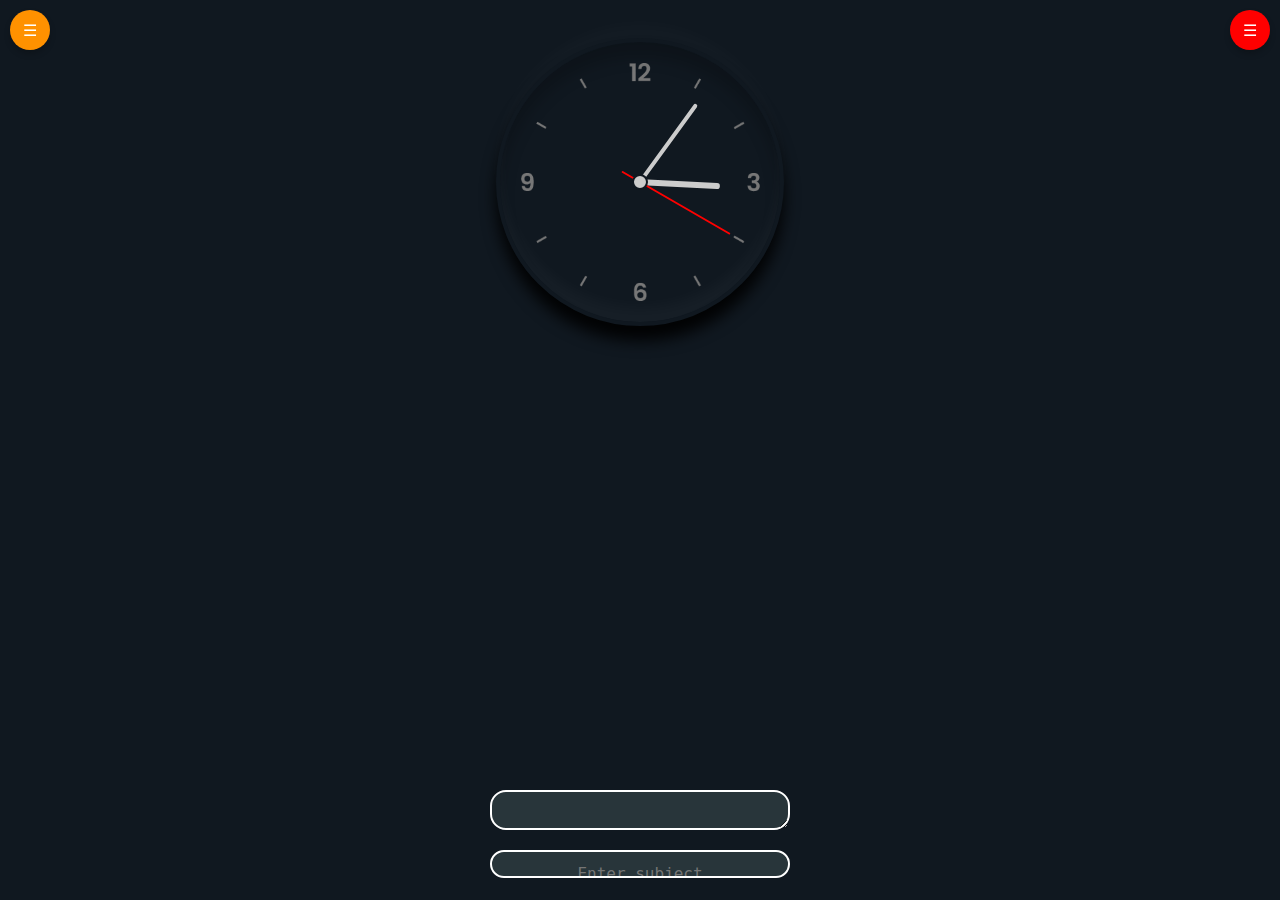
<file: index.html>
<!DOCTYPE html>
<html lang="de">
<head>
  <meta charset="UTF-8">
  <title>Home</title>
  <meta name="viewport" content="width=device-width, initial-scale=1.0">

  <!-- Load external CSS -->
  <link rel="stylesheet" href="./css/style.css">
  <!-- CSS for the buttons -->
  <link rel="stylesheet" href="./css/buttons.css">
  <!-- CSS for clocky -->
  <link rel="stylesheet" href="./css/clock.css">
</head>
<body>


  <div class="clock">
    <div class="hour"></div>
    <div class="min"></div>
    <div class="sec"></div>
  </div>

  <!-- Left Button (Syntax Guide) -->
  <button id="menuButtonIND" class="toggleButton leftButton">&#9776;</button>
  <div id="menuContentIND">
    <h3>Webpages:</h3>
    <ul>
      <li>
        <span class="example">Mech 2</span>
        <a href="https://polybox.ethz.ch/index.php/s/FOTeOC0ZJHEYEFt" target="_blank" rel="noopener noreferrer"> Link</a>
      </li>
      <li>
        <span class="example">Linalg 2</span>
        <a href="https://n.ethz.ch/~abajrekta/lineare-algebra-ii.html" target="_blank" rel="noopener noreferrer"> Link</a>
      </li>
      <li>
        <span class="example">Informatik 2</span>
        <a href="https://lec.inf.ethz.ch/mavt/informatik2/2025/" target="_blank" rel="noopener noreferrer"> Link</a>
      </li>
      <li>
        <span class="example">Maschinenkonstruktionen</span>
        <a href="https://moodle-app2.let.ethz.ch/course/section.php?id=208231" target="_blank" rel="noopener noreferrer"> Link</a>
      </li>
      <li>
        <span class="example">Pyhsik Praktikum</span>
        <a href="https://www.lehrbetrieb.ethz.ch/laborpraktika/uebersicht.view" target="_blank" rel="noopener noreferrer"> Link</a>
      </li>
      <li>
        <span class="example">Analysis 2</span>
        <a href="https://moodle-app2.let.ethz.ch/course/view.php?id=24909" target="_blank" rel="noopener noreferrer"> Link</a>
      </li>
      <li>
        <span class="example">Physik</span>
        <a href="https://moodle-app2.let.ethz.ch/course/view.php?id=24807" target="_blank" rel="noopener noreferrer"> Link</a>
      </li>
      <li>
        <span class="example">Code Expert</span>
        <a href="https://expert.ethz.ch/enrolled/SS25/mavt2/exercises" target="_blank" rel="noopener noreferrer"> Link</a>
      </li>
      <li>
        <span class="example">Physik Google Drive</span>
        <a href="https://sites.google.com/view/materialien-max-schaldach/home" target="_blank" rel="noopener noreferrer"> Link 1</a>
      </li>
      <li>
        <span class="example">Physik Google Drive</span>
        <a href="https://drive.google.com/drive/folders/17p0oebQuSTWnvM8LjstWzIjAljm-5nGs" target="_blank" rel="noopener noreferrer"> Link 2</a>
      </li>
    </ul>
  </div>
  
  <!-- Right Button (Navigator Menu) -->
  <button id="navigatorButton" class="toggleButton rightButton">&#9776;</button>
  <div id="navigatorContent">
    <h3>Pages</h3>
    <ul>
      <li><a href="index.html">Home</a></li>
      <li><a href="game-of-life.html">Game of Life</a></li>
      <li><a href="guess-the-number.html">Guess the Number</a></li>
      <li><a href="Fac.html">Factory game</a></li>
      <li><a href="latex.html">Latex converter</a></li>
      <li><a href="i2.html">Links & FIles</a></li>
      <li><a href="i2.1.html">Css modes test</a></li>
    </ul>
  </div>
  
  <canvas id="myCanvass" width="400" height="400"></canvas>
  <div id="outputBox" class="dynamic-grow"></div>
  <textarea id="inputText" placeholder="Enter subject"></textarea>


  <script src="./code/LaTeX.js"></script>
  <script src="./code/buttons.js"></script>
  <script src="./code/clock.js"></script>
</body>
</html>
</file>
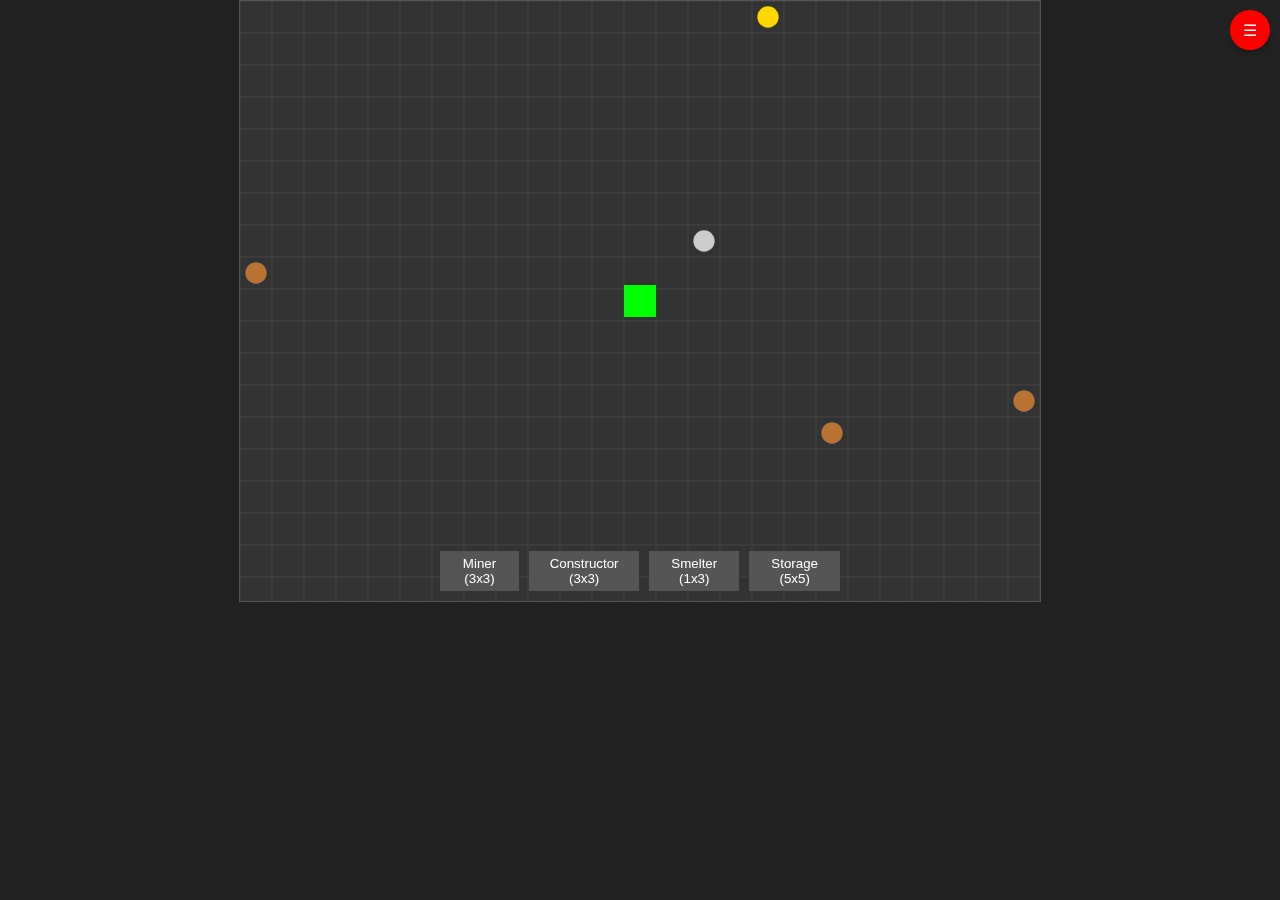
<file: Fac.html>
<!DOCTYPE html>
<html lang="en">
<head>
  <meta charset="UTF-8">
  <title>Factory Progression Game</title>
  <link rel="stylesheet" href="./css/Fac.css">
  <link rel="stylesheet" href="./css/buttons.css">
</head>
<body>
  <!-- Main game container -->
  <div id="gameContainer">
    <!-- Canvas for grid, resources, and buildings -->
    <canvas id="gameCanvas" width="800" height="600"></canvas>
    <!-- Hotbar for selecting building types -->
    <div id="hotbar">
      <button data-building="miner">Miner (3x3)</button>
      <button data-building="constructor">Constructor (3x3)</button>
      <button data-building="smelter">Smelter (1x3)</button>
      <button data-building="storage">Storage (5x5)</button>
    </div>
  </div>
  <script src="./code/Fac.js"></script>

  <button id="navigatorButton" class="toggleButton rightButton">&#9776;</button>
  <div id="navigatorContent">
    <h3>Pages</h3>
    <ul>
      <li><a href="index.html">Home</a></li>
      <li><a href="game-of-life.html">Game of Life</a></li>
      <li><a href="guess-the-number.html">Guess the Number</a></li>
      <li><a href="Fac.html">Factory game</a></li>
      <li><a href="latex.html">Latex converter</a></li>
      <li><a href="i2.html">Links & FIles</a></li> 
    </ul>
  </div>

</body>
<script src="./code/buttons.js"></script>
</html>
</file>
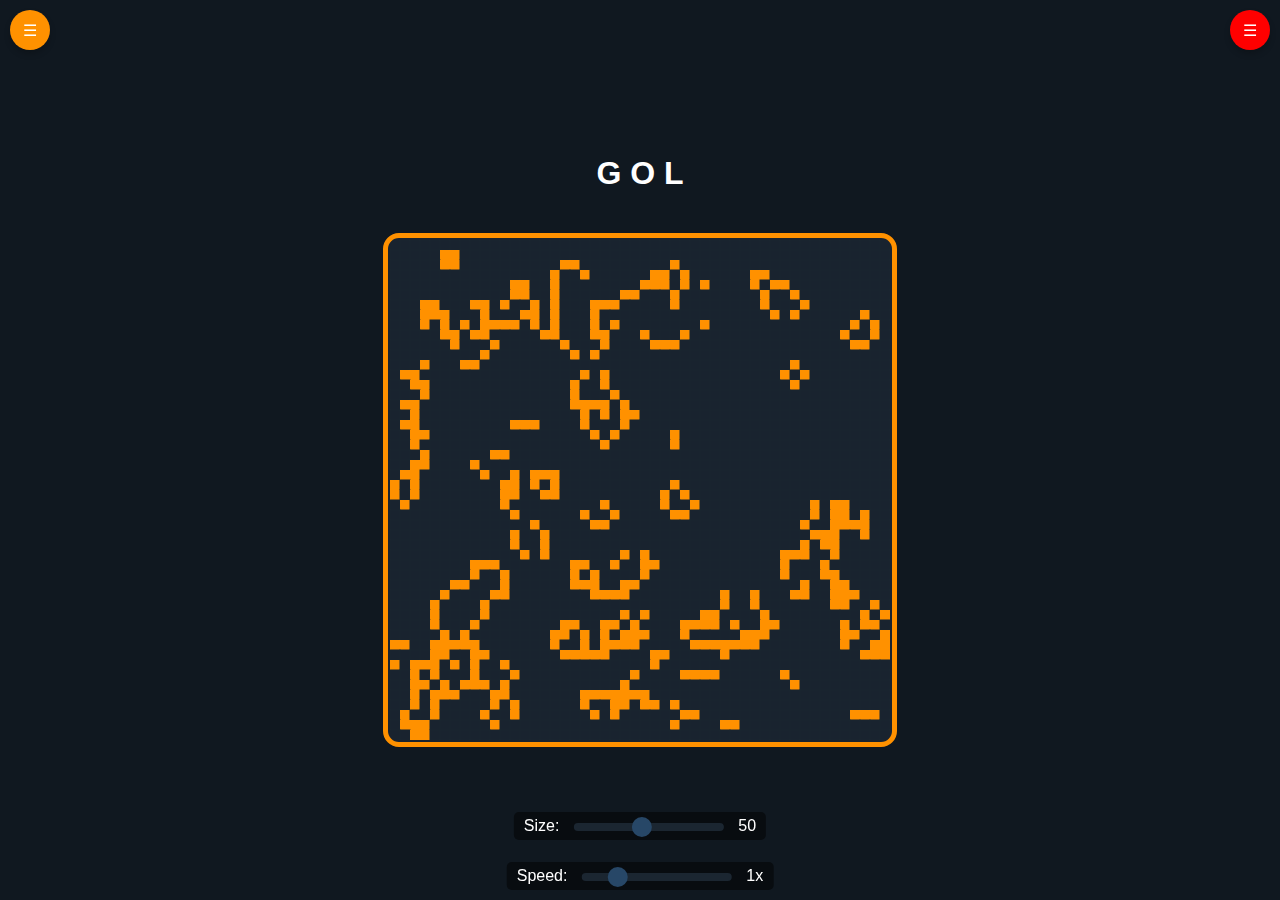
<file: game-of-life.html>
<!DOCTYPE html>
<html lang="de">
<head>
  <meta charset="UTF-8" />
  <meta name="viewport" content="width=device-width, initial-scale=1.0" />
  <title>Game of Life</title>
  <link rel="stylesheet" href="./css/style.css" />
  <link rel="stylesheet" href="./css/buttons.css">
  <style>
    /* Canvas & Controls */
    canvas {
      border: 1px solid black;
      display: block;
      margin: 20px auto;
    }
    #speedControl, #sizeControl {
      position: fixed;
      left: 50%;
      transform: translateX(-50%);
      background: rgba(0,0,0,0.5);
      padding: 5px 10px;
      border-radius: 5px;
      color: white;
      font-family: Arial, sans-serif;
    }
    #speedControl { bottom: 10px; }
    #sizeControl { bottom: 60px; }
    
    
    
    /* Static Page List in Top Right */
    #pageList {
      position: fixed;
      top: 10px;
      right: 10px;
      background: rgba(40,53,58,0.9);
      padding: 10px;
      border-radius: 8px;
      z-index: 10000;
      font-family: Arial, sans-serif;
    }
    #pageList ul { list-style: none; margin: 0; padding: 0; }
    #pageList li { margin: 5px 0; }
    #pageList a { color: #ff9100; text-decoration: none; }
  </style>
</head>
<body>

  
  <!-- Left Burger Menu (Syntax Guide) -->
  <button id="menuButtonGOL" class="toggleButton leftButton">&#9776;</button>
  <div id="menuContentGOL">
    <h3>Presets</h3>
    <ul>
      <li><button data-preset="glider">Glider</button></li>
      <li><button data-preset="blinker">Blinker</button></li>
      <li><button data-preset="block">Block</button></li>
      <li><button data-preset="toad">Toad</button></li>
      <li><button data-preset="random">Random</button></li>
      <li><button data-preset="clear">Clear</button></li>
      <li><button data-preset="gliderGun">Glider Gun</button></li>
    </ul>
  </div>

    <!--Right Navigation Burger Menu -->
   
    <button id="navigatorButton" class="toggleButton rightButton">&#9776;</button>
    <div id="navigatorContent">
      <h3>Pages</h3>
      <ul>
        <li><a href="index.html">Home</a></li>
        <li><a href="game-of-life.html">Game of Life</a></li>
        <li><a href="guess-the-number.html">Guess the Number</a></li>
        <li><a href="Fac.html">Factory game</a></li>
        <li><a href="latex.html">Latex converter</a></li>
        <li><a href="i2.html">Links & FIles</a></li> 
      </ul>
    </div>
  <!-- test -->

  
  <h1 style="text-align:center;">G O L</h1>
  <canvas id="gameView"></canvas>
  
  <div id="speedControl">
    <label for="speedRange">Speed: </label>
    <input type="range" id="speedRange" min="0" max="5" step="1" value="1" />
    <span id="speedValue">1x</span>
  </div>
  <div id="sizeControl">
    <label for="sizeRange">Size: </label>
    <input type="range" id="sizeRange" min="10" max="100" step="10" value="50" />
    <span id="sizeValue">50</span>
  </div>
  
  <script src="./code/game-of-life.js"></script>
  
</body>

<script src="./code/buttons.js"></script>

</html>
</file>
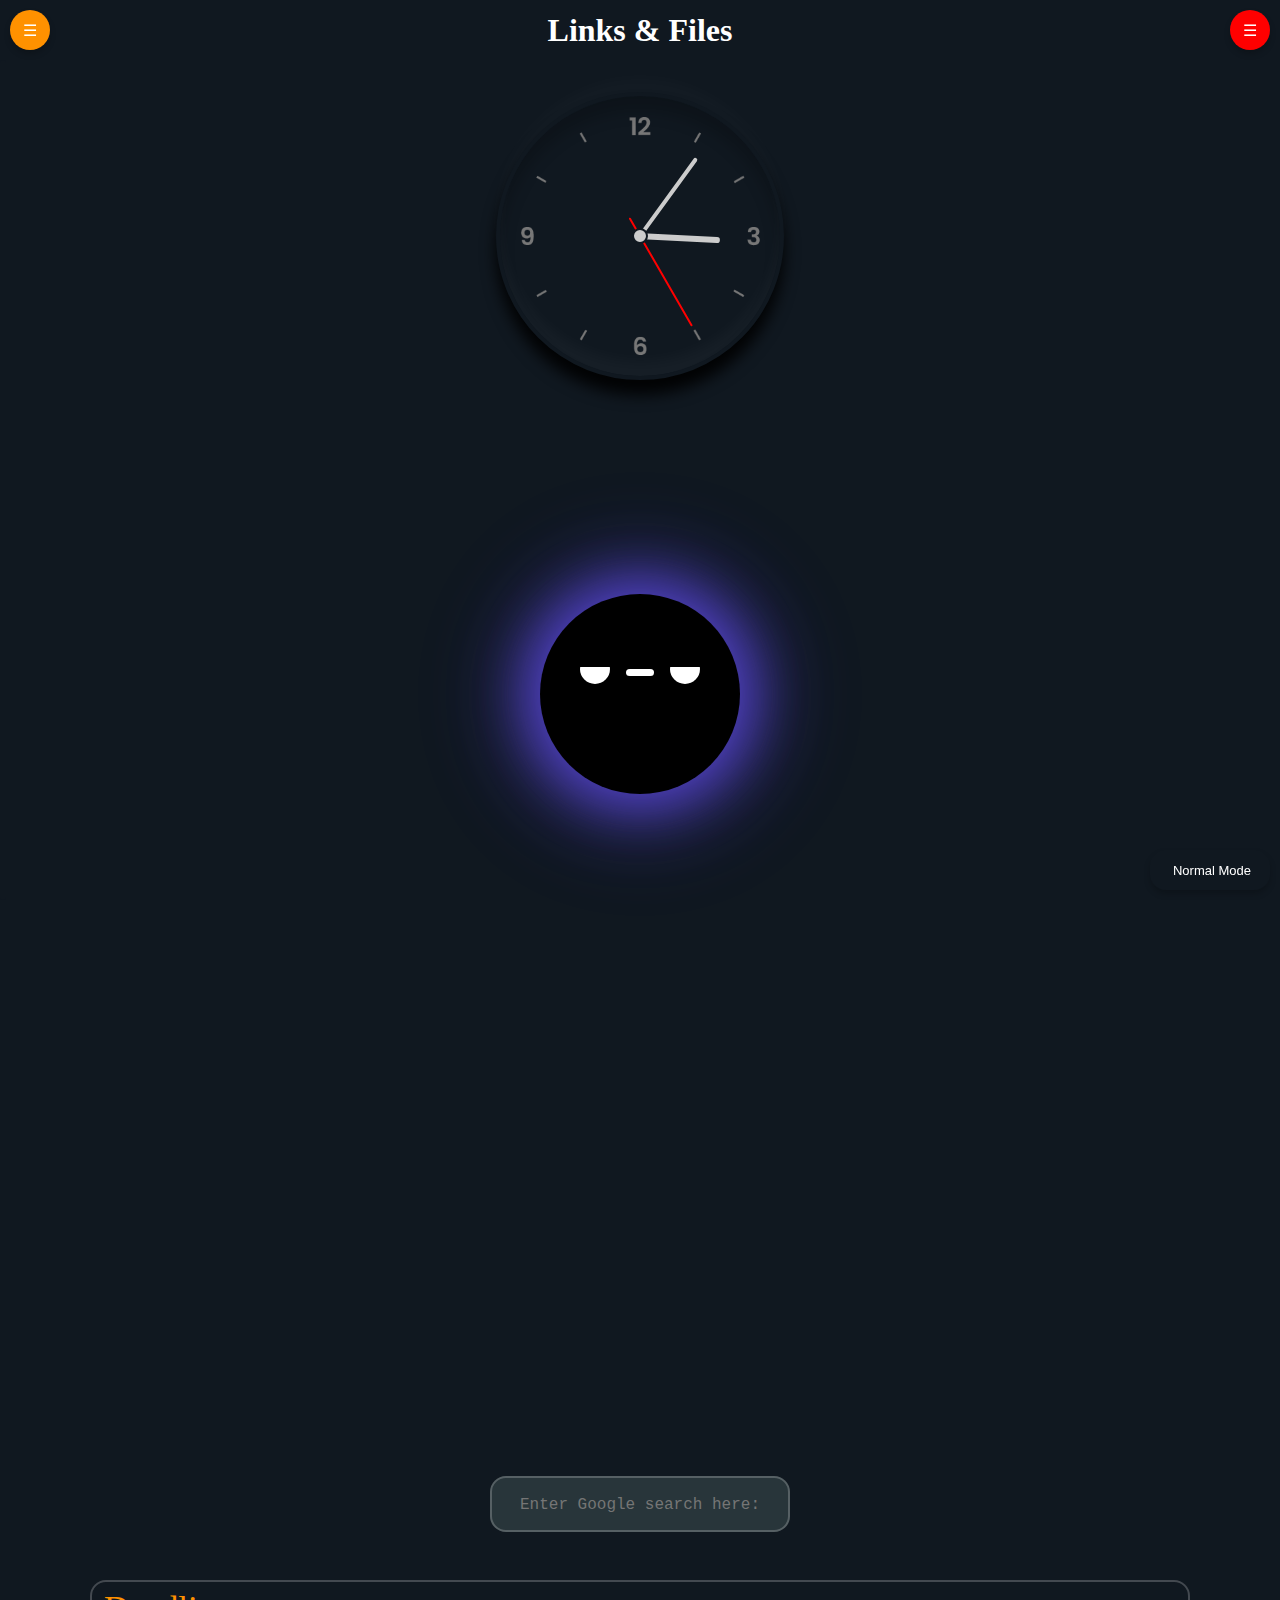
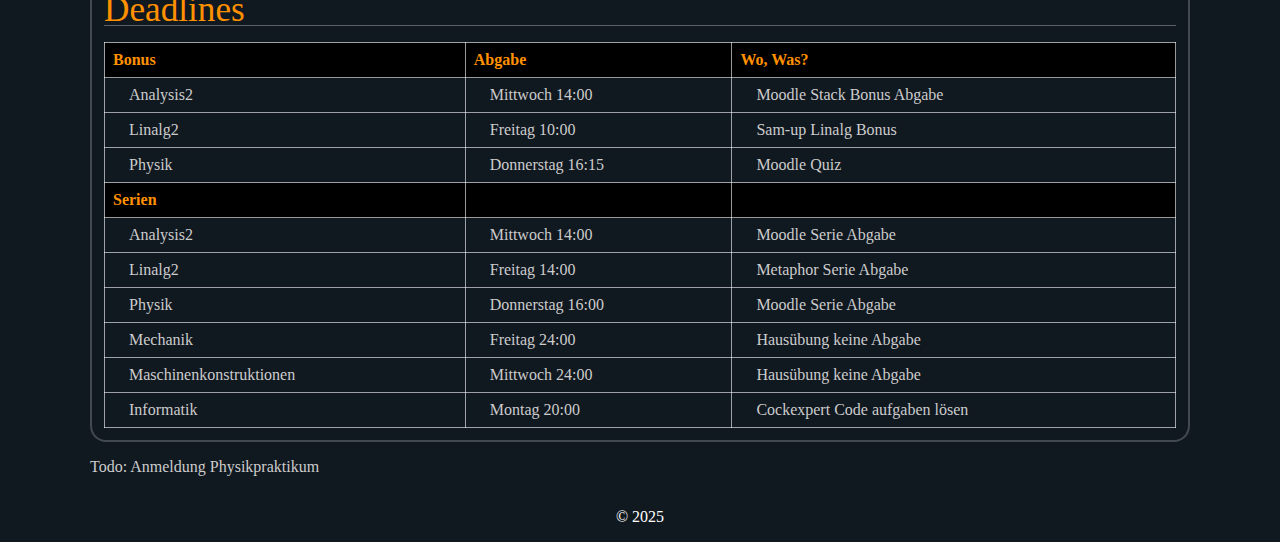
<file: i2.1.html>
<!DOCTYPE html>
<html lang="de">
<head>
  <meta charset="UTF-8">
  <title>i2</title>
  <meta name="viewport" content="width=device-width, initial-scale=1.0">
  <!-- Link your CSS -->
   <!--
  <link rel="stylesheet" href="./css/Multitest.css">
  <link rel="stylesheet" href="./css/clock.css">
  <link rel="stylesheet" href="./css/buttons.css">
  <link rel="stylesheet" href="./css/tasks.css">
  <link rel="stylesheet" href="./css/facetester.css">
  -->
  <link rel="stylesheet" href="./css/modlucar_colors.css">
  <link rel="stylesheet" href="./css/ccpt.css">
</head>


<body class="collapsed">
  <div class="container">
    <header class="header">
      <h1>Links & Files</h1>
      <button id="navigatorButton" class="toggleButton rightButton">&#9776;</button>
        <div id="navigatorContent">
          <h3>Pages</h3>
          <ul>
            <li><a href="index.html">Home</a></li>
            <li><a href="game-of-life.html">Game of Life</a></li>
            <li><a href="guess-the-number.html">Guess the Number</a></li>
            <li><a href="Fac.html">Factory game</a></li>
            <li><a href="latex.html">Latex converter</a></li>
            <li><a href="i2.html">Links & FIles</a></li> 
            <li><a href="i2.1.html">Css modes test</a></li> 
          </ul>
        </div>


        <select id="themeSelector" class="themeSelector">
            <option value="normal-mode">Normal Mode</option>
            <option value="contrast-mode">High Contrast Mode</option>
            <option value="light-mode">Light Mode</option>
            <option value="pastell-mode">Pastell Mode</option>
            <option value="dark-mode">Dark Mode</option>
          </select>
        
    </header>
    
    <aside class="sidebar collapsed">
        <button class="toggle-sidebar-btn">&#9776;</button>
        <!-- Sidebar content with accordion menu -->
        <nav class="sidebar-content">
          <ul class="accordion-menu">

            <li>
                <button class="accordion-btn">Analysis 2</button>
                <div class="accordion-panel">
                  <ul>
                    <li>
                      <a href="https://moodle-app2.let.ethz.ch/course/view.php?id=24909" target="_blank" rel="noopener noreferrer">
                        Moodle
                      </a>
                      <span class="link-desc">Moodle</span>
                    </li>
                    <li>
                      <a href="https://n.ethz.ch/~vinlou/" target="_blank" rel="noopener noreferrer">
                        Webpage
                      </a>
                      <span class="link-desc">Webpage Lou</span>
                    </li>
                    <li>
                      <a href="https://polybox.ethz.ch/index.php/apps/files/?dir=/Shared/Analysis%20II%20-%20FS25" target="_blank" rel="noopener noreferrer">
                        Polybox Jari Stadler
                      </a>
                      <span class="link-desc">Moodle</span>
                    </li>
                  </ul>
                </div>
              </li>

              <li>
                <button class="accordion-btn">Informatik 2</button>
                <div class="accordion-panel">
                  <ul>
                    <li>
                      <a href="https://lec.inf.ethz.ch/mavt/informatik2/2025/" target="_blank" rel="noopener noreferrer">
                        Informatik 2
                      </a>
                      <span class="link-desc">Informatik Lektionenverzeichnis.</span>
                    </li>
                    <li>
                      <a href="https://www.kaggle.com/" target="_blank" rel="noopener noreferrer">
                        Kaggle
                      </a>
                      <span class="link-desc">Kaggle (ML und Python lernen)</span>
                    </li>
                    <li>
                      <a href="https://n.ethz.ch/~ndexter/" target="_blank" rel="noopener noreferrer">
                        Nico Dexter
                      </a>
                      <span class="link-desc">Nico Dexter Eth webpage</span>
                    </li>
                    <li>
                      <a href="https://colab.research.google.com/#" target="_blank" rel="noopener noreferrer">
                        Colab
                      </a>
                      <span class="link-desc">Google Colab</span>
                    </li>
                  </ul>
                  
                </div>
              </li>

              <li>
                <button class="accordion-btn">Code Expert</button>
                <div class="accordion-panel">
                  <ul>
                    <li>
                      <a href="https://expert.ethz.ch/enrolled/SS25/mavt2/exercises" target="_blank" rel="noopener noreferrer">
                        CE 2025 Python
                      </a>
                      <span class="link-desc">Code expert, Python</span>
                    </li>
                    <li>
                      <a href="https://expert.ethz.ch/enrolled/AS24/mavt/exercises" target="_blank" rel="noopener noreferrer">
                        CE 2024 C++
                      </a>
                      <span class="link-desc">Code expert, C++</span>
                    </li>
                  </ul>
                </div>
              </li>

              <li>
                <button class="accordion-btn">Linalg 2</button>
                <div class="accordion-panel">
                  <ul>
                    <li>
                      <a href="https://n.ethz.ch/~abajrekta/lineare-algebra-ii.html" target="_blank" rel="noopener noreferrer">
                        Anel Website
                      </a>
                      <span class="link-desc">Linalg 1, 2. Übungen und Lösungen.</span>
                    </li>
                    <li>
                      <a href="https://sam-up.math.ethz.ch/?lecture=401-0171-00" target="_blank" rel="noopener noreferrer">
                        Sam-Up
                      </a>
                      <span class="link-desc">Sam-Up braucht eine VPN Verbindung</span>
                    </li>
                    <li>
                      <a href="https://echo.ethz.ch/s/" target="_blank" rel="noopener noreferrer">
                        Echo
                      </a>
                      <span class="link-desc">Metaphor (Lektionenübersicht)</span>
                    </li>
                    <li>
                      <a href="https://metaphor.ethz.ch/x/2025/fs/401-0172-00L/" target="_blank" rel="noopener noreferrer">
                        Metaphor
                      </a>
                      <span class="link-desc">Linalg Metaphor</span>
                    
                    </li>
                  </ul>
                </div>
              </li>

              <li>
                <button class="accordion-btn">Mechanik 2</button>
                <div class="accordion-panel">
                  <ul>
                    <li>
                      <a href="https://polybox.ethz.ch/index.php/s/FOTeOC0ZJHEYEFt" target="_blank" rel="noopener noreferrer">
                        Polybox Link
                      </a>
                      <span class="link-desc">Mech 2 Polybox.</span>
                      </li>
                      <li>
                      <a href="https://polybox.ethz.ch/index.php/apps/files?dir=/Shared/Mechanik%202%20UL%20Lukas/%C3%9Cbungsstunde&fileid=3960569269" target="_blank" rel="noopener noreferrer">
                        Polybox
                      </a>
                      <span class="link-desc">Lukas Amid Polybox</span>
                      
                    </li>
                  </ul>
                </div>
              </li>

              <li>
                <button class="accordion-btn">Maschinenkonstruktionen</button>
                <div class="accordion-panel">
                  <ul>
                    <li>
                      <a href="https://moodle-app2.let.ethz.ch/course/view.php?id=24743" target="_blank" rel="noopener noreferrer">
                        Moodle
                      </a>
                      <span class="link-desc">Moodle, keine weitere Seite.</span>
                    </li>
                  </ul>
                </div>
              </li>

              <li>
                <button class="accordion-btn">Physik</button>
                <div class="accordion-panel">
                  <ul>
                    <li>
                      <a href="https://moodle-app2.let.ethz.ch/course/view.php?id=24807" target="_blank" rel="noopener noreferrer">
                        Moodle
                      </a>
                      <span class="link-desc">Vorlesungsinhalt</span>
                      <li>
                        <a href="https://drive.google.com/drive/folders/17p0oebQuSTWnvM8LjstWzIjAljm-5nGs" target="_blank" rel="noopener noreferrer">
                          G-Drive
                        </a>
                        <span class="link-desc">Max Schaldach Google Drive.</span>
                        </li>
                        <li>
                        <a href="https://polybox.ethz.ch/index.php/s/nvRVaPqN3WZ7qiQ" target="_blank" rel="noopener noreferrer">
                          Polybox Fabian Graf 
                        </a>
                        <span class="link-desc">Polybox</span>
                        </li>
                        <li>
                          <a href="https://polybox.ethz.ch/index.php/s/ITuxex4lrCWkmfO" target="_blank" rel="noopener noreferrer">
                            Polybox Henrik Hirzler
                          </a>
                          <span class="link-desc">Polybox, PW: physik2mavt</span>
                          </li>
                      </li>
                    </li>
                  </ul>
                </div>
              </li>
              
              <li>
                <button class="accordion-btn">Physik Praktikum</button>
                <div class="accordion-panel">
                  <ul>
                    <li>
                      <a href="https://www.lehrbetrieb.ethz.ch/laborpraktika/uebersicht.view" target="_blank" rel="noopener noreferrer">
                        Praktikumsseite
                      </a>
                      <span class="link-desc">Daten & Orte für Übungen</span>
                      </li>
                      <li>
                        <a href="https://ap.phys.ethz.ch/Experimente.html" target="_blank" rel="noopener noreferrer">
                          Experimente
                        </a>
                        <span class="link-desc">Experimente Page</span>
                      </li>
                      <li>
                        <a href="https://ap.phys.ethz.ch/Anleitungen/83APen" target="_blank" rel="noopener noreferrer">
                          DIY pdf
                        </a>
                        <span class="link-desc">DIY spektrometer</span>
                      </li>
                    </li>
                  </ul>
                </div>
              </li>

              <li>
                <button class="accordion-btn">Clicker Fragen</button>
                <div class="accordion-panel">
                  <ul>
                    <li>
                      <a href="https://eduapp.ethz.ch/mgmt/student/2025S/dashboard" target="_blank" rel="noopener noreferrer">
                        Eduapp
                      </a>
                      <span class="link-desc">Clicker fragen und Fragen zur Vorlesung</span>
                    </li>
                  </ul>
                </div>
              </li> 
              <li>
                <button class="accordion-btn">Lösungen</button>
                <div class="accordion-panel">
                  <ul>
                    <li>
                      <a href="https://polybox.ethz.ch/index.php/s/dRdQeVsBWhnEKlJ?path=%2F20_Semester%202%2FAnalysis%20II%2F%C3%9Cbungsserien" target="_blank" rel="noopener noreferrer">
                        Lösungen 2023
                      </a>
                      <span class="link-desc">Polybox mit Lösungen.</span>
                    </li>
                  </ul>
                </div>
              </li>
              <li>
              <button class="accordion-btn">   </button>
                <div class="accordion-panel">
                  <ul>
                    <li>
                      <a href="https://github.com/Georg-code" target="_blank" rel="noopener noreferrer">
                                .
                      </a>
                      <span class="link-desc">   </span>
                      </li>
                    </li>
                  </ul>
                </div>
              </li>
          </ul>
        </nav>
      </aside>
      
      
      
    
    <main class="main-content">
      <div class="clock">
        <div class="hour"></div>
        <div class="min"></div>
        <div class="sec"></div>
      </div>
      
      <div class="symbol_canvas">
        <div class="face">
            <div class="eye left"></div>
            <div class="eye right"></div>
            <div class="eyelid left"></div>
            <div class="eyelid right"></div>
            <div class="mouth"></div>
            <div class="mouthi left"></div>
            <div class="mouthi right"></div>
        </div>
    </div>

    <div class="symbol_canvas">
      <div class="hexagon"></div>
    </div>

    
      <div class="text-content1">
        <div class="inputText_main">
          <textarea id="inputText" placeholder="Enter Google search here:"></textarea>
        </div>

        <div class="deadlines">
          <div class="marquee-container">
            <div class="marquee-text">Deadlines</div>
          </div>
          <table>
            <thead>
              <tr>
                <th>Bonus</th>
                <th>Abgabe</th>
                <th>Wo, Was?</th>
              </tr>
            </thead>
            <tbody>
              <tr>
                <td>&nbsp;&nbsp;&nbsp;&nbsp;Analysis2</td>
                <td>&nbsp;&nbsp;&nbsp;&nbsp;Mittwoch 14:00</td>
                <td>&nbsp;&nbsp;&nbsp;&nbsp;Moodle Stack Bonus Abgabe</td>
              </tr>
              <tr>
                <td>&nbsp;&nbsp;&nbsp;&nbsp;Linalg2</td>
                <td>&nbsp;&nbsp;&nbsp;&nbsp;Freitag 10:00</td>
                <td>&nbsp;&nbsp;&nbsp;&nbsp;Sam-up Linalg Bonus</td>
              </tr>
              <tr>
                <td>&nbsp;&nbsp;&nbsp;&nbsp;Physik</td>
                <td>&nbsp;&nbsp;&nbsp;&nbsp;Donnerstag 16:15</td>
                <td>&nbsp;&nbsp;&nbsp;&nbsp;Moodle Quiz</td>
              </tr>
              <tr>
                <th>Serien</th>
                <th></th>
                <th></th>
              </tr>
              <tr>
                <td>&nbsp;&nbsp;&nbsp;&nbsp;Analysis2</td>
                <td>&nbsp;&nbsp;&nbsp;&nbsp;Mittwoch 14:00</td>
                <td>&nbsp;&nbsp;&nbsp;&nbsp;Moodle Serie Abgabe</td>
              </tr>
              <tr>
                <td>&nbsp;&nbsp;&nbsp;&nbsp;Linalg2</td>
                <td>&nbsp;&nbsp;&nbsp;&nbsp;Freitag 14:00</td>
                <td>&nbsp;&nbsp;&nbsp;&nbsp;Metaphor Serie Abgabe</td>
              </tr>
              <tr>
                <td>&nbsp;&nbsp;&nbsp;&nbsp;Physik</td>
                <td>&nbsp;&nbsp;&nbsp;&nbsp;Donnerstag 16:00</td>
                <td>&nbsp;&nbsp;&nbsp;&nbsp;Moodle Serie Abgabe</td>
              </tr>
              <tr>
                <td>&nbsp;&nbsp;&nbsp;&nbsp;Mechanik</td>
                <td>&nbsp;&nbsp;&nbsp;&nbsp;Freitag 24:00</td>
                <td>&nbsp;&nbsp;&nbsp;&nbsp;Hausübung keine Abgabe</td>
              </tr>
              <tr>
                <td>&nbsp;&nbsp;&nbsp;&nbsp;Maschinenkonstruktionen</td>
                <td>&nbsp;&nbsp;&nbsp;&nbsp;Mittwoch 24:00</td>
                <td>&nbsp;&nbsp;&nbsp;&nbsp;Hausübung keine Abgabe</td>
              </tr>
              <tr>
                <td>&nbsp;&nbsp;&nbsp;&nbsp;Informatik</td>
                <td>&nbsp;&nbsp;&nbsp;&nbsp;Montag 20:00</td>
                <td>&nbsp;&nbsp;&nbsp;&nbsp;Cockexpert Code aufgaben lösen</td>
              </tr>
            </tbody>
          </table>
        </div>
        

        <p>
        </p>
        Todo: Anmeldung Physikpraktikum
      </div>
    </main>
    
    <footer class="footer">
      <p>&copy; 2025</p>
    </footer>
  </div>
</body>
    <script src="./code/buttons.js"></script>
    <script src="./code/clock.js"></script>
    <script src="./code/Multitest.js"></script>
    <script src="./code/tasks.js"></script>
    <script src="./code/searcher.js"></script>
    <script src="./code/themes.js"></script>

</html>
</file>
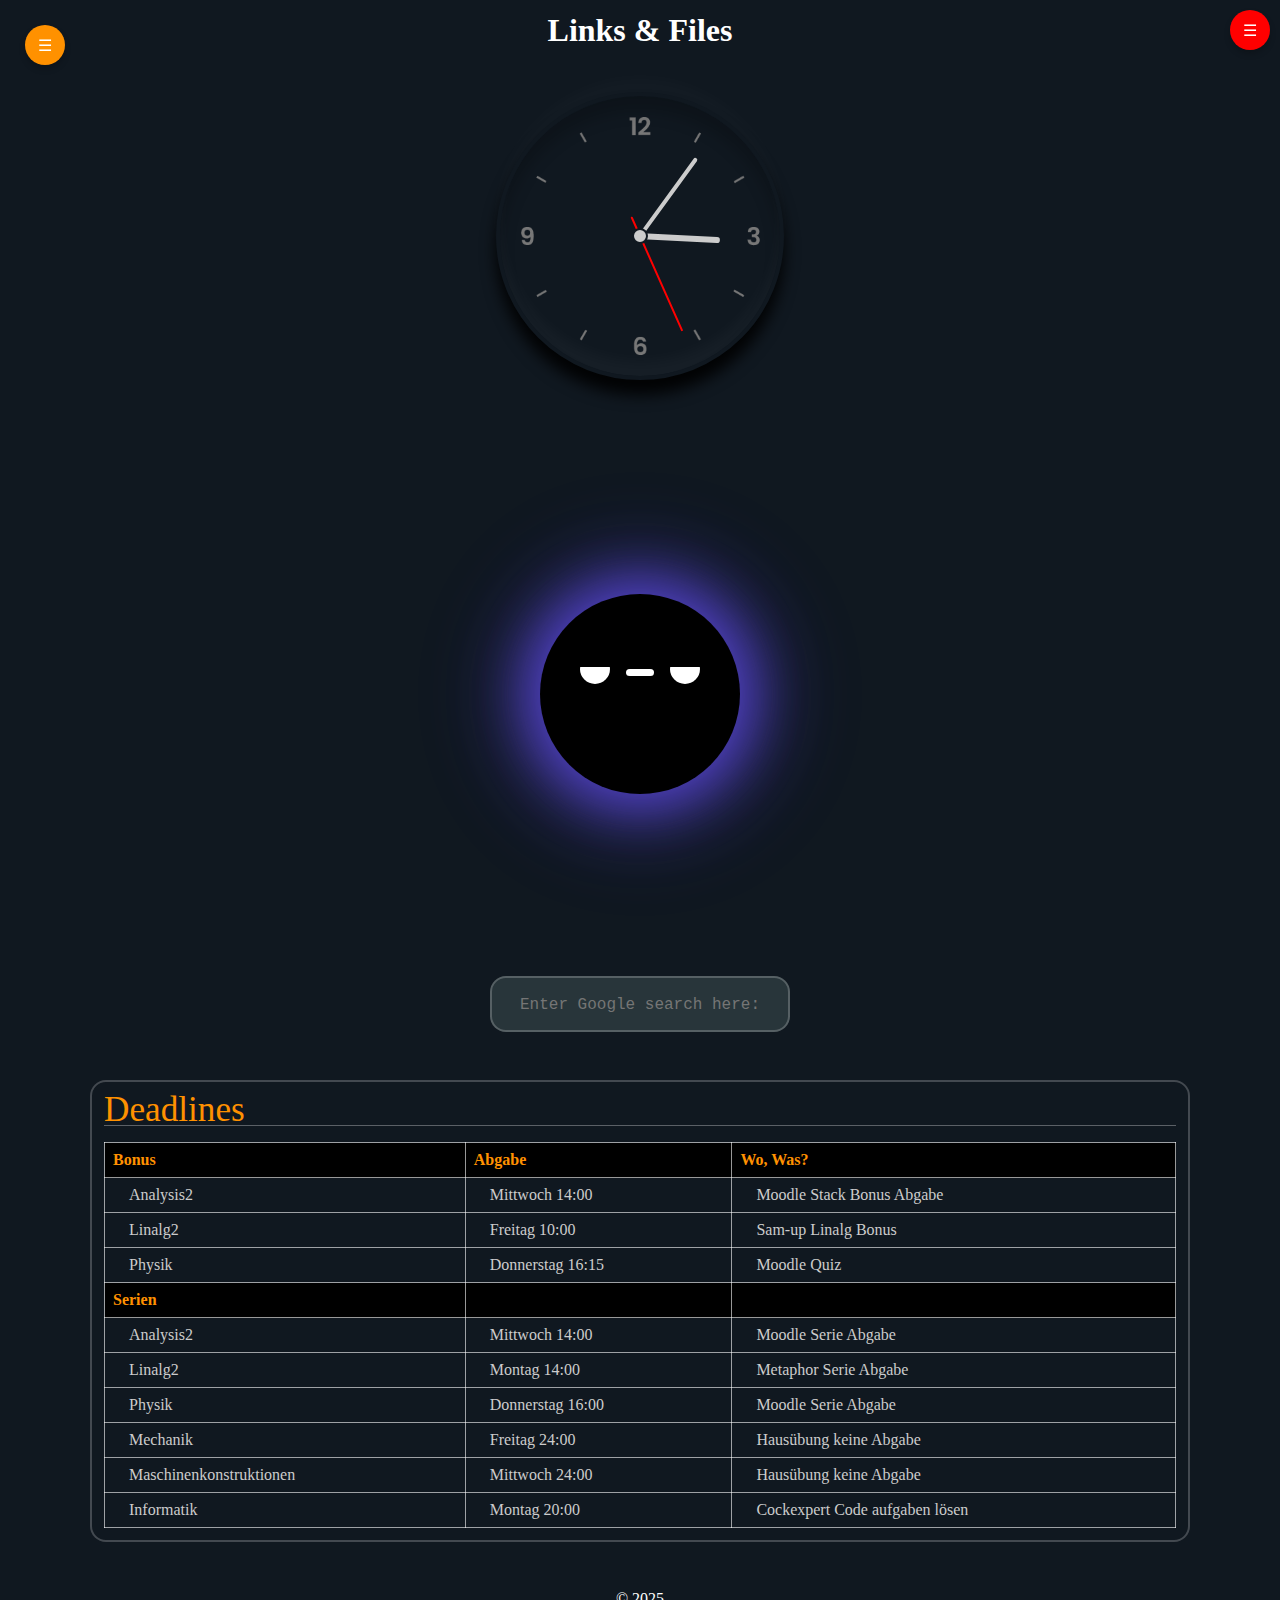
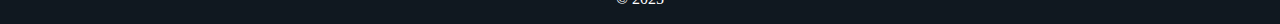
<file: i2.html>
<!DOCTYPE html>
<html lang="de">
<head>
  <meta charset="UTF-8">
  <title>i2</title>
  <meta name="viewport" content="width=device-width, initial-scale=1.0">
  <!-- Link your CSS -->
  <link rel="stylesheet" href="./css/Multitest.css">
  <link rel="stylesheet" href="./css/clock.css">
  <link rel="stylesheet" href="./css/buttons.css">
  <link rel="stylesheet" href="./css/tasks.css">
  <link rel="stylesheet" href="./css/facetester.css">
</head>


<body class="collapsed">
  <div class="container">
    <header class="header">
      <h1>Links & Files</h1>
      <button id="navigatorButton" class="toggleButton rightButton">&#9776;</button>
        <div id="navigatorContent">
          <h3>Pages</h3>
          <ul>
            <li><a href="index.html">Home</a></li>
            <li><a href="game-of-life.html">Game of Life</a></li>
            <li><a href="guess-the-number.html">Guess the Number</a></li>
            <li><a href="Fac.html">Factory game</a></li>
            <li><a href="latex.html">Latex converter</a></li>
            <li><a href="i2.html">Links & FIles</a></li> 
          </ul>
        </div>
    </header>
    
    <aside class="sidebar collapsed">
        <button class="toggle-sidebar-btn">&#9776;</button>
        <!-- Sidebar content with accordion menu -->
        <nav class="sidebar-content">
          <ul class="accordion-menu">

            <li>
                <button class="accordion-btn">Analysis 2</button>
                <div class="accordion-panel">
                  <ul>
                    <li>
                      <a href="https://moodle-app2.let.ethz.ch/course/view.php?id=24909" target="_blank" rel="noopener noreferrer">
                        Moodle
                      </a>
                      <span class="link-desc">Moodle</span>
                    </li>
                    <li>
                      <a href="https://n.ethz.ch/~vinlou/" target="_blank" rel="noopener noreferrer">
                        Webpage
                      </a>
                      <span class="link-desc">Webpage Lou</span>
                    </li>
                  </ul>
                </div>
              </li>

              <li>
                <button class="accordion-btn">Informatik 2</button>
                <div class="accordion-panel">
                  <ul>
                    <li>
                      <a href="https://lec.inf.ethz.ch/mavt/informatik2/2025/" target="_blank" rel="noopener noreferrer">
                        Informatik 2
                      </a>
                      <span class="link-desc">Informatik Lektionenverzeichnis.</span>
                    </li>
                    <li>
                      <a href="https://www.kaggle.com/" target="_blank" rel="noopener noreferrer">
                        Kaggle
                      </a>
                      <span class="link-desc">Kaggle (ML und Python lernen)</span>
                    </li>
                  </ul>
                </div>
              </li>

              <li>
                <button class="accordion-btn">Code Expert</button>
                <div class="accordion-panel">
                  <ul>
                    <li>
                      <a href="https://expert.ethz.ch/enrolled/SS25/mavt2/exercises" target="_blank" rel="noopener noreferrer">
                        CE 2025 Python
                      </a>
                      <span class="link-desc">Code expert, Python</span>
                    </li>
                    <li>
                      <a href="https://expert.ethz.ch/enrolled/AS24/mavt/exercises" target="_blank" rel="noopener noreferrer">
                        CE 2024 C++
                      </a>
                      <span class="link-desc">Code expert, C++</span>
                    </li>
                  </ul>
                </div>
              </li>

              <li>
                <button class="accordion-btn">Linalg 2</button>
                <div class="accordion-panel">
                  <ul>
                    <li>
                      <a href="https://n.ethz.ch/~abajrekta/lineare-algebra-ii.html" target="_blank" rel="noopener noreferrer">
                        Anel Website
                      </a>
                      <span class="link-desc">Linalg 1, 2. Übungen und Lösungen.</span>
                    </li>
                    <li>
                      <a href="https://sam-up.math.ethz.ch/?lecture=401-0171-00" target="_blank" rel="noopener noreferrer">
                        Sam-Up
                      </a>
                      <span class="link-desc">Sam-Up braucht eine VPN Verbindung</span>
                    </li>
                    <li>
                      <a href="https://echo.ethz.ch/s/" target="_blank" rel="noopener noreferrer">
                        Echo
                      </a>
                      <span class="link-desc">Metaphor (Lektionenübersicht)</span>
                    </li>
                    <li>
                      <a href="https://metaphor.ethz.ch/x/2025/fs/401-0172-00L/" target="_blank" rel="noopener noreferrer">
                        Metaphor
                      </a>
                      <span class="link-desc">Linalg Metaphor</span>
                    
                    </li>
                  </ul>
                </div>
              </li>

              <li>
                <button class="accordion-btn">Mechanik 2</button>
                <div class="accordion-panel">
                  <ul>
                    <li>
                      <a href="https://polybox.ethz.ch/index.php/s/FOTeOC0ZJHEYEFt" target="_blank" rel="noopener noreferrer">
                        Polybox Link
                      </a>
                      <span class="link-desc">Mech 2 Polybox.</span>
                      </li>
                      <li>
                      <a href="https://polybox.ethz.ch/index.php/apps/files?dir=/Shared/Mechanik%202%20UL%20Lukas/%C3%9Cbungsstunde&fileid=3960569269" target="_blank" rel="noopener noreferrer">
                        Polybox
                      </a>
                      <span class="link-desc">Lukas Amid Polybox</span>
                      
                    </li>
                  </ul>
                </div>
              </li>

              <li>
                <button class="accordion-btn">Maschinenkonstruktionen</button>
                <div class="accordion-panel">
                  <ul>
                    <li>
                      <a href="https://moodle-app2.let.ethz.ch/course/view.php?id=24743" target="_blank" rel="noopener noreferrer">
                        Moodle
                      </a>
                      <span class="link-desc">Moodle, keine weitere Seite.</span>
                    </li>
                  </ul>
                </div>
              </li>

              <li>
                <button class="accordion-btn">Physik</button>
                <div class="accordion-panel">
                  <ul>
                    <li>
                      <a href="https://moodle-app2.let.ethz.ch/course/view.php?id=24807" target="_blank" rel="noopener noreferrer">
                        Moodle
                      </a>
                      <span class="link-desc">Vorlesungsinhalt</span>
                      <li>
                        <a href="https://drive.google.com/drive/folders/17p0oebQuSTWnvM8LjstWzIjAljm-5nGs" target="_blank" rel="noopener noreferrer">
                          G-Drive
                        </a>
                        <span class="link-desc">Max Schaldach Google Drive.</span>
                        </li>
                        <li>
                        <a href="https://polybox.ethz.ch/index.php/s/nvRVaPqN3WZ7qiQ" target="_blank" rel="noopener noreferrer">
                          Polybox Fabian Graf 
                        </a>
                        <span class="link-desc">Polybox</span>
                        </li>
                        <li>
                          <a href="https://polybox.ethz.ch/index.php/s/ITuxex4lrCWkmfO" target="_blank" rel="noopener noreferrer">
                            Polybox Henrik Hirzler
                          </a>
                          <span class="link-desc">Polybox, PW: physik2mavt</span>
                          </li>
                      </li>
                    </li>
                  </ul>
                </div>
              </li>
              
              <li>
                <button class="accordion-btn">Physik Praktikum</button>
                <div class="accordion-panel">
                  <ul>
                    <li>
                      <a href="https://www.lehrbetrieb.ethz.ch/laborpraktika/uebersicht.view" target="_blank" rel="noopener noreferrer">
                        Praktikumsseite
                      </a>
                      <span class="link-desc">Daten & Orte für Übungen</span>
                      </li>
                    </li>
                  </ul>
                </div>
              </li>

              <li>
                <button class="accordion-btn">Clicker Fragen</button>
                <div class="accordion-panel">
                  <ul>
                    <li>
                      <a href="https://eduapp.ethz.ch/mgmt/student/2025S/dashboard" target="_blank" rel="noopener noreferrer">
                        Eduapp
                      </a>
                      <span class="link-desc">Clicker fragen und Fragen zur Vorlesung</span>
                    </li>
                  </ul>
                </div>
              </li> 
          </ul>
        </nav>
      </aside>
      
      
      
    
    <main class="main-content">
      <div class="clock">
        <div class="hour"></div>
        <div class="min"></div>
        <div class="sec"></div>
      </div>
      
      <div class="symbol_canvas">
        <div class="face">
            <div class="eye left"></div>
            <div class="eye right"></div>
            <div class="eyelid left"></div>
            <div class="eyelid right"></div>
            <div class="mouth"></div>
            <div class="mouthi left"></div>
            <div class="mouthi right"></div>
        </div>
    </div>
      <!-- Additional content here -->
      <div class="text-content1">
        <div class="inputText_main">
          <textarea id="inputText" placeholder="Enter Google search here:"></textarea>
        </div>

        <!-- <div class="task-timetable">
          <table>
            <thead>
              <tr>
                <th>Last Week</th>
                <th>This Week</th>
                <th>Next Week</th>
                <th>In 2 Weeks</th>
                <th>In 3 Weeks</th>
              </tr>
            </thead>
            <tbody id="task-table-body">
            </tbody>
          </table>
        </div> -->
        
        <!-- Popup/Modal for task details -->
        <div id="task-info-popup" class="popup hidden">
          <div class="popup-content">
            <span id="popup-close-btn" class="close-btn">&times;</span>
            <h3 id="popup-title"></h3>
            <p><strong>Due date:</strong> <span id="popup-due-date"></span></p>
            <p><strong>Description:</strong> <span id="popup-description"></span></p>
            <p><strong>Upload link:</strong> <a id="popup-link" href="#" target="_blank">Open</a></p>
          </div>
        </div>
        

        <div class="deadlines">
          <div class="marquee-container">
            <div class="marquee-text">Deadlines</div>
          </div>
          <table>
            <thead>
              <tr>
                <th>Bonus</th>
                <th>Abgabe</th>
                <th>Wo, Was?</th>
              </tr>
            </thead>
            <tbody>
              <tr>
                <td>&nbsp;&nbsp;&nbsp;&nbsp;Analysis2</td>
                <td>&nbsp;&nbsp;&nbsp;&nbsp;Mittwoch 14:00</td>
                <td>&nbsp;&nbsp;&nbsp;&nbsp;Moodle Stack Bonus Abgabe</td>
              </tr>
              <tr>
                <td>&nbsp;&nbsp;&nbsp;&nbsp;Linalg2</td>
                <td>&nbsp;&nbsp;&nbsp;&nbsp;Freitag 10:00</td>
                <td>&nbsp;&nbsp;&nbsp;&nbsp;Sam-up Linalg Bonus</td>
              </tr>
              <tr>
                <td>&nbsp;&nbsp;&nbsp;&nbsp;Physik</td>
                <td>&nbsp;&nbsp;&nbsp;&nbsp;Donnerstag 16:15</td>
                <td>&nbsp;&nbsp;&nbsp;&nbsp;Moodle Quiz</td>
              </tr>
              <tr>
                <th>Serien</th>
                <th></th>
                <th></th>
              </tr>
              <tr>
                <td>&nbsp;&nbsp;&nbsp;&nbsp;Analysis2</td>
                <td>&nbsp;&nbsp;&nbsp;&nbsp;Mittwoch 14:00</td>
                <td>&nbsp;&nbsp;&nbsp;&nbsp;Moodle Serie Abgabe</td>
              </tr>
              <tr>
                <td>&nbsp;&nbsp;&nbsp;&nbsp;Linalg2</td>
                <td>&nbsp;&nbsp;&nbsp;&nbsp;Montag 14:00</td>
                <td>&nbsp;&nbsp;&nbsp;&nbsp;Metaphor Serie Abgabe</td>
              </tr>
              <tr>
                <td>&nbsp;&nbsp;&nbsp;&nbsp;Physik</td>
                <td>&nbsp;&nbsp;&nbsp;&nbsp;Donnerstag 16:00</td>
                <td>&nbsp;&nbsp;&nbsp;&nbsp;Moodle Serie Abgabe</td>
              </tr>
              <tr>
                <td>&nbsp;&nbsp;&nbsp;&nbsp;Mechanik</td>
                <td>&nbsp;&nbsp;&nbsp;&nbsp;Freitag 24:00</td>
                <td>&nbsp;&nbsp;&nbsp;&nbsp;Hausübung keine Abgabe</td>
              </tr>
              <tr>
                <td>&nbsp;&nbsp;&nbsp;&nbsp;Maschinenkonstruktionen</td>
                <td>&nbsp;&nbsp;&nbsp;&nbsp;Mittwoch 24:00</td>
                <td>&nbsp;&nbsp;&nbsp;&nbsp;Hausübung keine Abgabe</td>
              </tr>
              <tr>
                <td>&nbsp;&nbsp;&nbsp;&nbsp;Informatik</td>
                <td>&nbsp;&nbsp;&nbsp;&nbsp;Montag 20:00</td>
                <td>&nbsp;&nbsp;&nbsp;&nbsp;Cockexpert Code aufgaben lösen</td>
              </tr>
            </tbody>
          </table>
        </div>
        

        <p>
        </p>
      </div>
    </main>
    
    <footer class="footer">
      <p>&copy; 2025</p>
    </footer>
  </div>
</body>
    <script src="./code/buttons.js"></script>
    <script src="./code/clock.js"></script>
    <script src="./code/Multitest.js"></script>
    <script src="./code/tasks.js"></script>
    <script src="./code/searcher.js"></script>

</html>
</file>
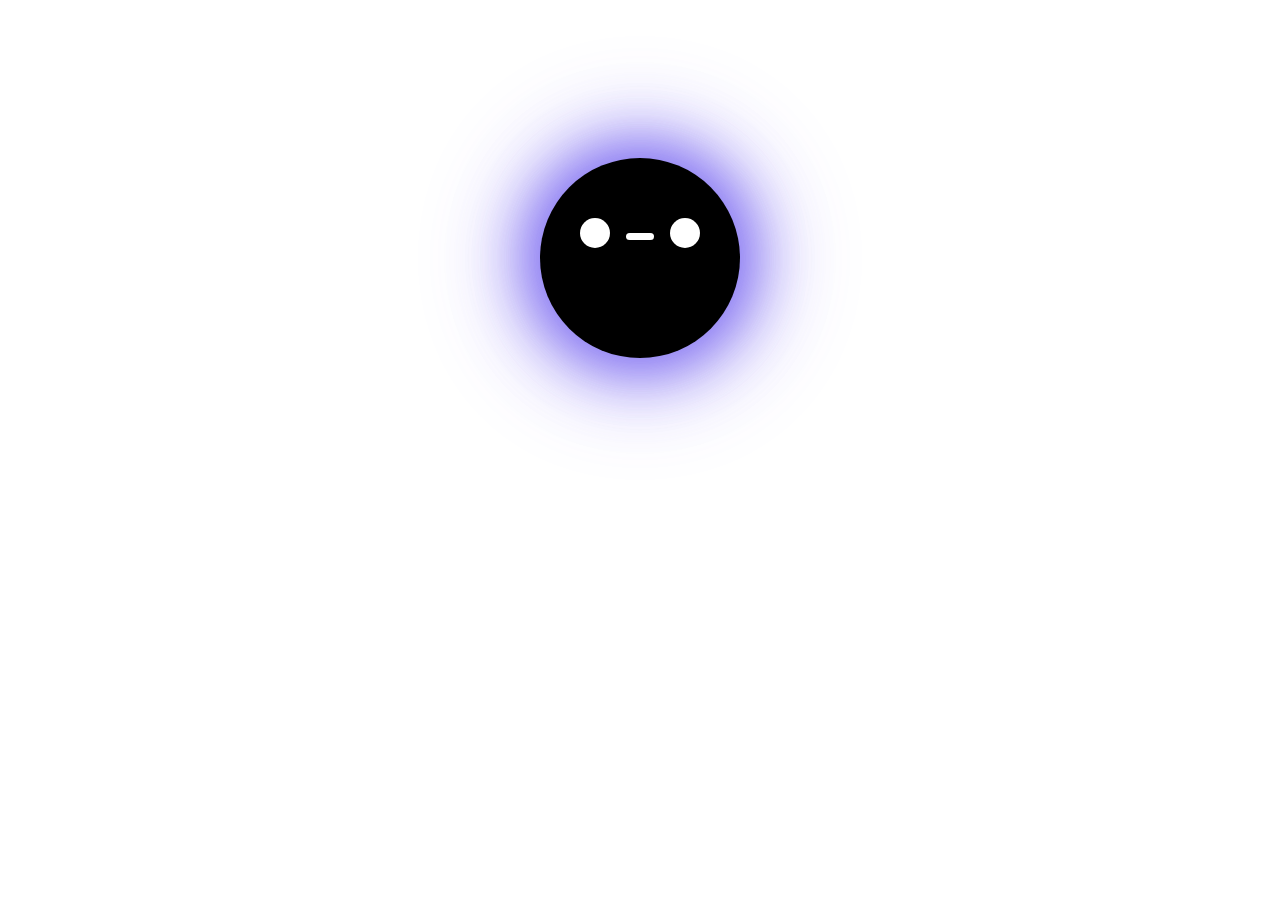
<file: test2.html>
<!DOCTYPE html>
<html lang="de">
<head>
    <meta charset="UTF-8">
    <meta name="viewport" content="width=device-width, initial-scale=1.0">
    <title>CSS test</title>
    <link rel="stylesheet" href="./css/facetester.css">
</head>
<body>
    <div class="symbol_canvas">
        <div class="face">
            <div class="eye left"></div>
            <div class="eye right"></div>
            <div class="mouth"></div>
            <div class="mouthi left"></div>
            <div class="mouthi right"></div>
        </div>
    </div>
</body>
</html>
</file>
<file: css/style.css>
/* CSS */

/* ========== General Body Styling ========== */
body {
  margin: 0;
  background: #101820;
  display: flex;
  flex-direction: column;
  align-items: center;
  justify-content: center;
  height: 100vh;
  color: white;
  font-family: Arial, sans-serif;
}


#counterBox {
  margin-bottom: 10px;
  padding: 12px;
  font-size: 16px;
  border: 2px solid greenyellow;
  background: #28353a;
  color: white;
  border-radius: 16px;
  width: 80px;
  min-height: 40px;
  text-align: center;
  white-space: pre-wrap;
  overflow: auto;
  text-align: center;
  cursor: pointer;
}
/* ========== Output Box & Textarea ========== */
#outputBox {
  margin-bottom: 20px;
  padding: 12px;
  font-size: 16px;
  border: 2px solid #fff;
  background: #28353a;
  color: white;
  border-radius: 16px;
  width: 300px;
  min-height: 40px;
  text-align: center;
  white-space: pre-wrap;
  resize: both;
  overflow: auto;
  text-align: center;
  cursor: pointer;
}
#flashToggle {
  width: 100px;
  height: 60px;
  background: #28353a;
  color: white;
  border: 2px solid white;
  border-radius: 16px;
}

textarea {
  padding: 12px;
  font-size: 16px;
  border: 2px solid #fff;
  background: #28353a;
  color: white;
  border-radius: 16px;
  width: 300px;
  height: 20px;
  resize: none;
  overflow-x: auto;
  overflow-y: hidden;
  white-space: nowrap;
  transition: border-color 0.6s ease-in-out;
  text-align: center;
}

textarea:focus {
  outline: none;
  box-shadow: none;
  border-color: #ff9100;
}


#myCanvas {
  margin-bottom: 20px;
  background: #101820;
}

textarea::-webkit-scrollbar {
  display: none;
}

textarea {
  -ms-overflow-style: none; /* Internet Explorer, Edge */
  scrollbar-width: none; /* Firefox */
}

#gameView {
  padding: 2px;
  border-radius: 16px;
   background-color: #1b2631d8;
  border: 5px solid #ff9100;
  display: block;
}

input[type="range"] {
-webkit-appearance: none;
width: 150px;
background: transparent;
margin: 0 10px;
}


input[type="range"]::-webkit-slider-runnable-track {
height: 8px;
background: #1b2631;
border: none;
border-radius: 5px;
}

input[type="range"]::-webkit-slider-thumb {
-webkit-appearance: none;
height: 20px;
width: 20px;
background: #274767;
border-radius: 50%;
margin-top: -6px;
cursor: pointer;
}


input[type="range"]::-moz-range-track {
height: 8px;
background: #274767;
border: none;
border-radius: 5px;
}

input[type="range"]::-moz-range-thumb {
height: 20px;
width: 20px;
background: #274767;
border: none;
border-radius: 50%;
cursor: pointer;
}

#pageList {
position: fixed;
top: 10px;
right: 10px;
background: rgba(40, 53, 58, 0.9); /* dark background */
padding: 10px;
border-radius: 8px;
z-index: 10000;
font-family: Arial, sans-serif;
}
#pageList ul {
list-style: none;
margin: 0;
padding: 0;
}
#pageList li {
margin: 5px 0;
}
#pageList a {
color: #ff9100;
text-decoration: none;
}
</file>
<file: css/buttons.css>
/* Base styling for all toggle buttons */
.toggleButton {
  width: 40px;
  height: 40px;
  background: #ff9100;
  color: white;
  border: none;
  border-radius: 50%;
  font-size: 16px;
  cursor: pointer;
  display: flex;
  justify-content: center;
  align-items: center;
  box-shadow: 0 4px 6px rgba(0,0,0,0.2);
  z-index: 10002;
}


/* Positioning for left-aligned buttons */
.leftButton {
  position: fixed;
  top: 10px;
  left: 10px;
}

/* Positioning for right-aligned buttons */
.rightButton {
  position: fixed;
  background: #ff0000;
  top: 10px;
  right: 10px;
}

/* CSS for the Syntax Menu Content */
#menuContentIND, #menuContentGOL , #menuContentGTN, #menuContentMULTI {
  position: absolute;
  top: 60px;
  left: 10px;
  width: 320px;
  padding: 15px;
  background: #28353a;
  color: white;
  border-radius: 8px;
  box-shadow: 0 4px 6px rgba(0,0,0,0.3);
  display: none;
  z-index: 10001;
  cursor: move;
}

#menuContentIND h3, #menuContentGOL h3, #menuContentGTN h3, #menuContentMULTI h3 {
  margin: 0 0 10px;
  font-size: 18px;
}

#menuContentIND ul, #menuContentGOL ul, #menuContentGTN  ul, #menuContentMULTI  ul {
  list-style: none;
  padding: 0;
  margin: 0;
}

#menuContentIND li, #menuContentGOL li, #menuContentGTN  li, #menuContentMULTI  li {
  display: flex;
  justify-content: space-between;
  align-items: center;
  margin: 10px 0;
}

#menuContentIND .latex, #menuContentGOL .latex, #menuContentGTN  .latex {
  font-size: 16px;
  flex: 1;
}

#menuContentIND .example, #menuContentGOL .example, #menuContentGTN  .example , #menuContentMULTI  .example {
  font-size: 14px;
  color: #ff9100;
  margin-left: 15px;
  flex: 1;
}

/* CSS for the Navigator Menu Content */
#navigatorContent {
  position: absolute;
  top: 60px;
  right: 10px;
  width: 250px;
  padding: 15px;
  background: #28353a;
  color: white;
  border-radius: 8px;
  box-shadow: 0 4px 6px rgba(0,0,0,0.3);
  display: none;
  z-index: 9999;
  cursor: move;
}

#navigatorContent h3{
  margin: 0 0 10px;
  font-size: 18px;
}

#navigatorContent ul{
  list-style: none;
  padding: 0;
  margin: 0;
}

#navigatorContent li{
  margin: 10px 0;
}

#navigatorContent a{
  color: #ff9100;
  text-decoration: none;
}
</file>
<file: css/clock.css>
:root {
    --main-bg-color: #101820;
    --main-text-color: #ccc;
  }
  * {
    box-sizing: border-box;
    transition: all ease 0.2s;
  }
  
  
  
  .clock {
    min-height: 18em;
    min-width: 18em;
    display: flex;
    justify-content: center;
    align-items: center;
    margin-top: 1rem;
    background-color: var(--main-bg-color);
    background-image: href="./icons/Clock.png";
    background-position: center center;
    background-size: cover;
    border-radius: 50%;
    border: 4px solid var(--main-bg-color);
    background-image: url("../icons/Clock.png");
    box-shadow: 0 -15px 15px rgba(255, 255, 255, 0.02),
      inset 0 -15px 15px rgba(255, 255, 255, 0.03), 0 15px 15px rgba(0, 0, 0, 0.9),
      inset 0 15px 15px rgba(0, 0, 0, 0.2);
    transition: all ease 0.2s;
    margin-bottom: 4rem;
  }
  .hour, .min, .sec {
    transition: transform 0.3s ease-in-out;
    transform-origin: center;
  }
  
  .clock:before {
    content: "";
    height: 0.75rem;
    width: 0.75rem;
    background-color: var(--main-text-color);
    border: 2px solid var(--main-bg-color);
    position: absolute;
    border-radius: 50%;
    z-index: 800;
    transition: all ease 0.2s;
  }
  .hour,
  .min,
  .sec {
    position: absolute;
    display: flex;
    justify-content: center;
    border-radius: 50%;
  }
  .hour {
    height: 10em;
    width: 10em;
  }
  .hour:before {
    content: "";
    position: absolute;
    height: 50%;
    width: 6px;
    background-color: var(--main-text-color);
    border-radius: 6px;
  }
  .min {
    height: 12em;
    width: 12em;
  }
  .min:before {
    content: "";
    height: 50%;
    width: 4px;
    background-color: var(--main-text-color);
    border-radius: 4px;
  }
  .sec {
    height: 13em;
    width: 13em;
  }
  .sec:before {
    content: "";
    height: 60%;
    width: 2px;
    background-color: #f00;
    border-radius: 2px;
  }
  
  .sec.flash-green:before {
    background-color: green !important;
  }  
  .min.flash-green:before {
    background-color: green !important;
  }
  .hour.flash-green:before {
    background-color: green !important;
  }  
  
  /* Style for theme switch btn */
  .switch-cont {
    margin: 2em auto;
    /* position: absolute; */
    bottom: 0;
  }
  .switch-cont .switch-btn {
    font-family: monospace;
    text-transform: uppercase;
    outline: none;
    padding: 0.5rem 1rem;
    background-color: var(--main-bg-color);
    color: var(--main-text-color);
    border: 1px solid var(--main-text-color);
    border-radius: 0.25rem;
    cursor: pointer;
    transition: all ease 0.3s;
  }
</file>
<file: css/Fac.css>
/* Fac.css */

/* Basic page styles */
body {
  margin: 0;
  overflow: hidden;
  background: #222;
  font-family: Arial, sans-serif;
  color: #fff;
}

/* Container for the game canvas and UI */
#gameContainer {
  position: relative;
  width: 800px;
  height: 600px;
  margin: 0 auto;
  border: 1px solid #555;
  background: #111;
}

/* Canvas that shows the grid and game objects */
#gameCanvas {
  display: block;
  background: #333;
}

/* Hotbar styling */
#hotbar {
  position: absolute;
  bottom: 10px;
  left: 50%;
  transform: translateX(-50%);
  display: flex;
  gap: 10px;
}

#hotbar button {
  padding: 5px 10px;
  background: #555;
  border: none;
  color: #fff;
  cursor: pointer;
  outline: none;
}

#hotbar button.active {
  background: #888;
}
</file>
<file: css/tasks.css>
.popup {
    position: fixed;
    top: 50%;
    left: 50%;
    width: 300px;
    max-width: 90%;
    background-color: #2a2a2a;
    color: #fff;
    padding: 1rem;
    transform: translate(-50%, -50%);
    border-radius: 6px;
    box-shadow: 0 4px 8px rgba(0,0,0,0.3);
  }
  .hidden {
    display: none;
  }
  
  .popup.hidden {
    display: none;
  }
  
  .popup .close-btn {
    float: right;
    cursor: pointer;
    color: #aaa;
  }
  
  .popup .close-btn:hover {
    color: #fff;
  }
  .task-item {
    cursor: pointer;
    margin: 5px 0;
    padding: 5px;
    border-radius: 4px;
    position: relative; /* so dropdown arrow can be inside */
  }
  
  /* Default: not done (red) */
  .task-not-done {
    background-color: #550000;
  }
  
  /* Done (green) */
  .task-done {
    background-color: #005500;
  }
  
  /* Done but not submitted (orange) */
  .task-done-not-submitted {
    background-color: #553300;
  }
  
  /* The small arrow for label changes */
  .dropdown-arrow {
    margin-left: 10px;
    font-size: 0.8rem;
    cursor: pointer;
  }
  .label-menu {
    position: fixed; /* or absolute if you prefer relative positioning */
    background: #333;
    color: #fff;
    padding: 0.5rem;
    border-radius: 4px;
    display: none;
    z-index: 9999;
  }
  
  .label-menu.show {
    display: block;
  }
  
  /* Example items */
  .label-menu div {
    padding: 5px;
    cursor: pointer;
  }
  
  .label-menu div:hover {
    background: #444;
  }
</file>
<file: css/facetester.css>
.symbol_canvas {
  position: inherit;
  width: 500px;
  height: 500px;
  display: flex;
  justify-content: center;
  align-items: center;
  overflow: hidden;
  background-color: #00000000;
  margin: auto;
}

.face {
  position: relative;
  width: 200px;
  height: 200px;
  border-radius: 50%;
  background: #000;
  box-shadow:
      0 0 50px 10px rgba(98, 77, 239, 0.6),
      0 0 70px 20px rgba(98, 77, 239, 0.4),
      0 0 90px 40px rgba(98, 77, 239, 0.2);

  /* Floaty animation */
  animation: floaty 10s infinite ease-in-out;
}

.eye {
  position: absolute;
  top: 30%;
  width: 30px;
  height: 30px;
  background: #fff;
  border-radius: 50%;

}

.eye.left {
  left: 20%;
}

.eye.right {
  right: 20%;
}

.eyelid {
  position: absolute;
  top: 29%;
  width: 30px;
  height: 15px;
  background: #000;
  transition: 0.3s ease-in-out;
  animation: blink 9s infinite ease-in-out;
}

.eyelid.left {
  left: 20%;
}

.eyelid.right {
  right: 20%;
}

.mouth {
  position: absolute;
  top: 37.5%;
  left: 50%;
  width: 20px;
  height: 7px;
  background: #fff;
  transform: translateX(-50%);
}

.mouthi {
  position: absolute;
  top: 37.5%;
  width: 7px;
  height: 7px;
  background: #fff;
  border-radius: 50%;
}

.mouthi.left {
  left: 43%;
}

.mouthi.right {
  right: 43%;
}

/* KEYFRAMES */


@keyframes floaty {
  0%   { transform: translateX(0px) translateY(0px); }
  25%  { transform: translateX(10px) translateY(5px); }
  50%  { transform: translateX(0px) translateY(10px); }
  75%  { transform: translateX(-10px) translateY(5px); }
  100% { transform: translateX(0px) translateY(0px); }
}

@keyframes blink {
  0%, 2%, 4%, 14%, 16%, 100% {
      transform: translateY(-15px);
  }
  3%, 15% {
      transform: translateY(0px);
  }
}
</file>
<file: css/modlucar_colors.css>
:root {
    --bg-color: #101820;
    --header-bg: #101820;
    --header-text: #fff;
    --sidebar-bg: #101820;
    --sidebar-text: #fff;
    --toggle-bg: #ff9100;
    --toggle-text: #fff;
    --main-content-bg: #101820;
    --main-content-text: #ccc;
    --footer-bg: #101820;
    --footer-text: #fff;
    --example-color: #ff9100;
    --accordion-hover: #ff9100;
    --accordion-link-color: #67cec4;
    --accordion-link-hover: #ff0095;
    --link-desc-color: #aaa;
    --textarea-border: #ffffff37;
    --textarea-bg: #28353a;
    --textarea-text: #fff;
    --textarea-focus-border: #ff9100;
    --deadlines-border: #ffffff37;
    --deadlines-bg: #101820;
    --deadlines-heading: #ff9100;
    --deadlines-table-border: #ffffff98;
    --deadlines-th-bg: #000000;
    --deadlines-th-text: #ff9100;
    --marquee-border: #ffffff50;
    --marquee-text: #ff9100;
    --theme-selector: #000000;
    --mode-toggle-text: #ffffff;
    --toggle-button-bg: #ff9100;
    --right-button-bg: #ff0000;
    --navigator-bg: #28353a;
    --navigator-box-shadow: rgba(0, 0, 0, 0.753);
    --navigator-text: #fff;
    --navigator-link: #ff9100;
    --face-bg: #000;
    --face-shadow-1: rgba(98, 77, 239, 0.6);
    --face-shadow-2: rgba(98, 77, 239, 0.4);
    --face-shadow-3: rgba(98, 77, 239, 0.2);
    --eye-bg: #fff;
    --eyelid-bg: #000;
    --mouth-bg: #fff;
    --mouthi-bg: #fff;
    --clock-bg: #101820;
    --clock-text: #ccc;
    --clock-center: #ccc;
    --clock-hand-color: #ccc;
    --sec-hand-color: #f00;
    --clock-shadow-1: rgba(255, 255, 255, 0.02);
    --clock-shadow-2: rgba(255, 255, 255, 0.03);
    --clock-shadow-3: rgba(0, 0, 0, 0.9);
    --clock-shadow-4: rgba(0, 0, 0, 0.2);
    --switch-bg: #101820;
    --switch-text: #ccc;
    --switch-border: #ccc;
    --sidebar-transparent: rgba(255, 255, 255, 0.1);
    --sidebar-white: rgba(255, 255, 255, 0.1);
    --sidebar-yellow: rgba(255, 255, 255, 0.1);

    
  }

  .normal-mode {
    --bg-color: #101820;
    --header-bg: #101820;
    --header-text: #fff;
    --sidebar-bg: #101820;
    --sidebar-text: #fff;
    --toggle-bg: #ff9100;
    --toggle-text: #fff;
    --main-content-bg: #101820;
    --main-content-text: #ccc;
    --footer-bg: #101820;
    --footer-text: #fff;
    --example-color: #ff9100;
    --accordion-hover: #ff9100;
    --accordion-link-color: #67cec4;
    --accordion-link-hover: #ff0095;
    --link-desc-color: #aaa;
    --textarea-border: #ffffff37;
    --textarea-bg: #28353a;
    --textarea-text: #fff;
    --textarea-focus-border: #ff9100;
    --deadlines-border: #ffffff37;
    --deadlines-bg: #101820;
    --deadlines-heading: #ff9100;
    --deadlines-table-border: #ffffff98;
    --deadlines-th-bg: #000000;
    --deadlines-th-text: #ff9100;
    --marquee-border: #ffffff50;
    --marquee-text: #ff9100;
    --theme-selector: #000000;
    --mode-toggle-text: #ffffff;
    --toggle-button-bg: #ff9100;
    --right-button-bg: #ff0000;
    --navigator-bg: #28353a;
    --navigator-box-shadow: rgba(0, 0, 0, 0.753);
    --navigator-text: #fff;
    --navigator-link: #ff9100;
    --face-bg: #000;
    --face-shadow-1: rgba(98, 77, 239, 0.6);
    --face-shadow-2: rgba(98, 77, 239, 0.4);
    --face-shadow-3: rgba(98, 77, 239, 0.2);
    --eye-bg: #fff;
    --eyelid-bg: #000;
    --mouth-bg: #fff;
    --mouthi-bg: #fff;
    --clock-bg: #101820;
    --clock-text: #ccc;
    --clock-center: #ccc;
    --clock-hand-color: #ccc;
    --sec-hand-color: #f00;
    --clock-shadow-1: rgba(255, 255, 255, 0.02);
    --clock-shadow-2: rgba(255, 255, 255, 0.03);
    --clock-shadow-3: rgba(0, 0, 0, 0.9);
    --clock-shadow-4: rgba(0, 0, 0, 0.2);
    --switch-bg: #101820;
    --switch-text: #ccc;
    --switch-border: #ccc;
    --sidebar-transparent: rgba(255, 255, 255, 0.1);
    --sidebar-white: rgba(255, 255, 255, 0.1);
    --sidebar-yellow: rgba(255, 255, 255, 0.1);
  }
  
  .light-mode {
    --bg-color: #f4f4f4;
    --header-bg: #dddddd;
    --header-text: #000;
    --sidebar-bg: #ffffff;
    --sidebar-text: #000;
    --toggle-bg: #007bff;
    --toggle-text: #fff;
    --main-content-bg: #ffffff;
    --main-content-text: #000;
    --footer-bg: #dddddd;
    --footer-text: #000;
    --example-color: #007bff;
    --accordion-hover: #007bff;
    --accordion-link-color: #0056b3;
    --accordion-link-hover: #ff4500;
    --link-desc-color: #555;
    --textarea-border: #cccccc;
    --textarea-bg: #eeeeee;
    --textarea-text: #000;
    --textarea-focus-border: #007bff;
    --deadlines-border: #cccccc;
    --deadlines-bg: #ffffff;
    --deadlines-heading: #007bff;
    --deadlines-table-border: #cccccc;
    --deadlines-th-bg: #f0f0f0;
    --deadlines-th-text: #007bff;
    --marquee-border: #cccccc;
    --marquee-text: #007bff;
    --theme-selector: #000000;
    --mode-toggle-text: #000000;
    --toggle-button-bg: #007bff;
    --right-button-bg: #ff0000;
    --navigator-bg: #eeeeee;
    --navigator-text: #000;
    --navigator-link: #007bff;
    --face-bg: #fff;
    --face-shadow-1: rgba(0, 0, 0, 0.6);
    --face-shadow-2: rgba(0, 0, 0, 0.4);
    --face-shadow-3: rgba(0, 0, 0, 0.2);
    --eye-bg: #000;
    --eyelid-bg: #fff;
    --mouth-bg: #000;
    --mouthi-bg: #000;
    --clock-bg: #f4f4f4;
    --clock-text: #000;
    --clock-center: #000;
    --clock-hand-color: #000;
    --sec-hand-color: #f00;
    --clock-shadow-1: rgba(0, 0, 0, 0.02);
    --clock-shadow-2: rgba(0, 0, 0, 0.03);
    --clock-shadow-3: rgba(0, 0, 0, 0.9);
    --clock-shadow-4: rgba(0, 0, 0, 0.2);
    --switch-bg: #f4f4f4;
    --switch-text: #000;
    --switch-border: #000;
    --navigator-box-shadow: rgba(44, 44, 44, 0.3);
    --sidebar-transparent: #007bff60;
    --sidebar-white: #007bff60;
    --sidebar-yellow: #007bff60;
  }
  .pastell-mode {
    --bg-color: #222c30;
  --header-bg: #222c30;
  --header-text: #FCEAB8;
  --sidebar-bg: #222c30;
  --sidebar-text: #FCEAB8;
  --toggle-bg: #E84A5F;
  --toggle-text: #FCEAB8;
  --main-content-bg: #2A363B;
  --main-content-text: #FCEAB8;
  --footer-bg: #2A363B;
  --footer-text: #FCEAB8;
  --example-color: #FF847C;
  --accordion-hover: #FF847C;
  --accordion-link-color: #99B898;
  --accordion-link-hover: #E84A5F;
  --link-desc-color: #FCEAB8;
  --textarea-border: #ffffff33;
  --textarea-bg: #2A363B;
  --textarea-text: #FCEAB8;
  --textarea-focus-border: #E84A5F;
  --deadlines-border: #ffffff33;
  --deadlines-bg: #2A363B;
  --deadlines-heading: #E84A5F;
  --deadlines-table-border: #ffffff70;
  --deadlines-th-bg: #2A363B;
  --deadlines-th-text: #FCEAB8;
  --marquee-border: #ffffff50;
  --marquee-text: #FF847C;
  --theme-selector: #000000;
  --mode-toggle-text: #99B898;
  --toggle-button-bg: #E84A5F;
  --right-button-bg: #99B898;
  --navigator-bg: #2A363B;
  --navigator-box-shadow: rgba(255, 255, 255, 0.3);
  --navigator-text: #FCEAB8;
  --navigator-link: #FF847C;
  --face-bg: #000000;
  --face-shadow-1: rgba(232, 74, 95, 0.6);
  --face-shadow-2: rgba(232, 74, 95, 0.4);
  --face-shadow-3: rgba(232, 74, 95, 0.2);
  --eye-bg: #00a2ff;
  --eyelid-bg: #000000;
  --mouth-bg: #00a2ff;
  --mouthi-bg: #00a2ff;
  --clock-bg: #2A363B;
  --clock-text: #FCEAB8;
  --clock-center: #FCEAB8;
  --clock-hand-color: #FCEAB8;
  --sec-hand-color: #FF847C;
  --clock-shadow-1: rgba(252, 234, 184, 0.02);
  --clock-shadow-2: rgba(252, 234, 184, 0.03);
  --clock-shadow-3: rgba(0, 0, 0, 0.9);
  --clock-shadow-4: rgba(0, 0, 0, 0.2);
  --switch-bg: #2A363B;
  --switch-text: #FCEAB8;
  --switch-border: #FCEAB8;
  --sidebar-transparent: rgba(255, 255, 255, 0);
  --sidebar-white: rgba(255, 255, 255, 0);
  --sidebar-yellow: rgba(255, 255, 0, 0);
  }
  

  .dark-mode {
    --bg-color: #0d0e11;
    --header-bg: #0d0e11;
    --header-text: #e0e0e0;
    --sidebar-bg: #0d0e11;
    --sidebar-text: #e0e0e0;
    --toggle-bg: #ff9100;
    --toggle-text: #fff;
    --main-content-bg: #0d0e11;
    --main-content-text: #e0e0e0;
    --footer-bg: #0d0e11;
    --footer-text: #e0e0e0;
    --example-color: #ff9100;
    --accordion-hover: #ff9100;
    --accordion-link-color: #67cec4;
    --accordion-link-hover: #ff0095;
    --link-desc-color: #bbb;
    --textarea-border: #555;
    --textarea-bg: #1c1e22;
    --textarea-text: #e0e0e0;
    --textarea-focus-border: #ff9100;
    --deadlines-border: #555;
    --deadlines-bg: #0d0e11;
    --deadlines-heading: #ff9100;
    --deadlines-table-border: #777;
    --deadlines-th-bg: #000;
    --deadlines-th-text: #ff9100;
    --marquee-border: #555;
    --marquee-text: #ff9100;
    --mode-button-bg: #0d0e11;
    --mode-toggle-text: #fff;
    --mode-button-bg: rgb(0, 0, 0);
    --theme-selector: rgb(255, 255, 255);
    --toggle-button-bg: #ff9100;
    --right-button-bg: #ff0000;
    --navigator-bg: #1c1e22;
    --navigator-box-shadow: rgba(255, 255, 255, 0.3);
    --navigator-text: #e0e0e0;
    --navigator-link: #ff9100;
    --face-bg: #121212;
    --face-shadow-1: rgba(98, 77, 239, 0.6);
    --face-shadow-2: rgba(98, 77, 239, 0.4);
    --face-shadow-3: rgba(98, 77, 239, 0.2);
    --eye-bg: #e0e0e0;
    --eyelid-bg: #121212;
    --mouth-bg: #e0e0e0;
    --mouthi-bg: #e0e0e0;
    --clock-bg: #0d0e11;
    --clock-text: #e0e0e0;
    --clock-center: #e0e0e0;
    --clock-hand-color: #e0e0e0;
    --sec-hand-color: #f00;
    --clock-shadow-1: rgba(255, 255, 255, 0.02);
    --clock-shadow-2: rgba(255, 255, 255, 0.03);
    --clock-shadow-3: rgba(0, 0, 0, 0.9);
    --clock-shadow-4: rgba(0, 0, 0, 0.2);
    --switch-bg: #0d0e11;
    --switch-text: #e0e0e0;
    --switch-border: #e0e0e0;
    --sidebar-transparent: rgb(255, 255, 255);
    --sidebar-white: rgb(255, 255, 255);
    --sidebar-yellow: rgb(255, 255, 255);
  }
  

  .contrast-mode {
    --master-yellow: #ffd500;
    /* mostly done */
    --bg-color: #000;
    --header-bg: #000;
    --header-text: #ff0;
    --sidebar-bg: #080808;
    --sidebar-text: rgb(255, 255, 255);
    --toggle-bg: #ff9100;
    --toggle-text: #ffffff;
    --main-content-bg: #000;
    --main-content-text: #ff0;
    --footer-bg: #000;
    --footer-text: #ff9100;
    --example-color: #ff9100;
    --accordion-hover: #ff0;
    --accordion-link-color: rgb(255, 255, 255);
    --accordion-link-hover: #ff0;
    --link-desc-color: rgba(255, 255, 255, 0.658);
    --textarea-border: #fff;
    --textarea-bg: #000;
    --textarea-text: #ff0;
    --textarea-focus-border: #ff0;
    --deadlines-border: #fff;
    --deadlines-bg: #000;
    --deadlines-heading: #ff9100;
    --deadlines-table-border: #fff;
    --deadlines-th-bg: #000;
    --deadlines-th-text: #ff9100;
    --marquee-border: #fff;
    --marquee-text: #ff9100;
    --mode-button-bg: rgb(0, 0, 0);
    --mode-toggle-text: #fff;
    --theme-selector: rgb(255, 255, 255);
    --toggle-button-bg: #ffae44;
    --right-button-bg: #ff0000;
    --navigator-bg: #000000;
    --navigator-box-shadow: rgba(255, 255, 255, 0.3);
    --navigator-text: #ff0;
    --navigator-link: #ff9100;
    --face-bg: #000;
    --face-shadow-1: rgba(255, 255, 0, 0.6);
    --face-shadow-2: rgba(255, 255, 0, 0.4);
    --face-shadow-3: rgba(255, 255, 0, 0.2);
    --eye-bg: rgb(255, 255, 255);
    --eyelid-bg: #000;
    --mouth-bg: rgb(255, 255, 255);
    --mouthi-bg: rgb(255, 255, 255);
    --clock-bg: #000;
    --clock-text: #ff0;
    --clock-center: #ff0;
    --clock-hand-color: #ff0;
    --sec-hand-color: #f00;
    --clock-shadow-1: rgba(255, 255, 255, 0.075);
    --clock-shadow-2: rgba(255, 255, 255, 0.068);
    --clock-shadow-3: rgba(0, 0, 0, 0.377);
    --clock-shadow-4: rgba(0, 0, 0, 0.2);
    --switch-bg: #000;
    --switch-text: #ff0;
    --switch-border: #ff0;
    --sidebar-transparent: rgba(255, 255, 255, 0);
    --sidebar-white: rgb(255, 255, 255);
    --sidebar-yellow: #ff0;
  }
  
  body {
    background-color: var(--bg-color);
  }
  
  * {
    margin: 0;
    padding: 0;
    box-sizing: border-box;
  }

  .header {
    position: fixed;
    margin-left: 250px;
    top: 0;
    left: 0;
    right: 0;
    height: 60px;
    background: var(--header-bg);
    color: var(--header-text);
    display: flex;
    align-items: center;
    justify-content: center;
    z-index: 900;
  }
  body.collapsed .header {
    margin-left: 0;
  }

  .sidebar {
    position: fixed;
    top: 60px;
    bottom: 0;
    left: 0;
    width: 250px;
    background: var(--sidebar-bg);
    color: var(--sidebar-text);
    padding: 1rem;
    z-index: 903;
    transition: width 0.3s ease-in-out, padding 0.3s ease;
    overflow: hidden;
    overflow-y: auto;

    border: 3px solid transparent;
    border-radius: 10px;



    border-image-source: conic-gradient(
    from var(--angle),
    var(--sidebar-transparent),
    var(--sidebar-yellow),
    var(--sidebar-white)
    );
    border-image-slice: 1; /* Tells the browser to use the entire gradient */
    animation: spin 3s linear infinite;
  }
  .sidebar::-webkit-scrollbar {
    display: none;
  }
  
  .sidebar {
    -ms-overflow-style: none; /* Internet Explorer, Edge */
    scrollbar-width: none; /* Firefox */
  }

  @property --angle{
    syntax: "<angle>";
    initial-value: 0deg;
    inherits: false;
  }
  
  @keyframes spin {
    from{
        --angle: 0deg;
    }
    to{
        --angle: 360deg;
    }
  }

  
  .sidebar .sidebar-content {
    opacity: 1;
    transition: opacity 0.3s ease;
    z-index: 904;
  }
  
  .toggle-sidebar-btn {
    width: 40px;
    height: 40px;
    background: var(--toggle-bg);
    color: var(--toggle-text);
    border: none;
    border-radius: 50%;
    font-size: 16px;
    cursor: pointer;
    position: fixed;
    top: 10px;
    left: 10px;
    z-index: 991;
    transition: left 0.3s ease;
    justify-content: center;
    align-items: center;
    box-shadow: 0 4px 6px rgba(0, 0, 0, 0.2);
  }
  
  .sidebar.collapsed {
    width: 0;
    padding: 0;
    --sidebar-transparent: rgba(255, 255, 255, 0);
    --sidebar-white: rgba(255, 255, 255, 0);
    --sidebar-yellow: rgba(255, 255, 255, 0);

  }
  
  .sidebar.collapsed .sidebar-content {
    opacity: 0;
  }
  
  .main-content {
    margin-top: 60px;
    margin-left: 250px;
    padding: 1rem;
    background: var(--main-content-bg);
    color: var(--main-content-text);
    overflow-y: auto;
    display: flex;
    flex-direction: column;
    align-items: center;
    justify-content: flex-start;
    transition: margin-left 0.3s ease;
  }
  
  body.collapsed .main-content {
    margin-left: 0;
  }
  

  .footer {
    grid-area: footer;
    margin-left: 250px;
    background: var(--footer-bg);
    color: var(--footer-text);
    text-align: center;
    padding: 1rem;
    z-index: 901;
  }
  body.collapsed .footer {
    margin-left: 0;
  }
  

  :root {
    --main-bg-color: var(--bg-color);
    --main-text-color: var(--main-content-text);
  }
  
  .example {
    font-size: 14px;
    color: var(--example-color);
    margin-left: 15px;
    flex: 1;
  }
  

  .accordion-btn {
    background: none;
    border: none;
    color: inherit;
    font-size: 16px;
    padding: 0.75rem;
    width: 100%;
    text-align: left;
    cursor: pointer;
    transition: background 0.4s ease-in-out, color 0.8s ease-in-out;
  }
  
  .accordion-btn:hover {
    background: rgba(255, 255, 255, 0.1);
    color: var(--accordion-hover);
  }
  
  .accordion-menu {
    list-style-type: none;
    margin: 0;
    padding: 0;
  }
  
  .accordion-menu li:hover {
    border-left: 8px solid var(--accordion-hover);
  }
  .accordion-panel ul li a {
    margin-left: 0.5rem;
  }
  
  .accordion-panel {
    list-style-type: none;
    display: none;
    padding-left: 1rem;
  }
  .accordion-panel ul {
    list-style: none;
    margin: 0;
    padding: 0;
  }
  .accordion-panel a {
    color: var(--accordion-link-color);
    text-decoration: none;
  }
  .accordion-panel a:hover {
    color: var(--accordion-link-hover);
  }
  
  .accordion-panel.active {
    display: block;
  }
  

  .link-desc {
    display: block;
    font-size: 12px;
    color: var(--link-desc-color);
    margin-left: 0.5rem;
  }
  

  textarea {
    padding: 18px;
    font-size: 16px;
    border: 2px solid var(--textarea-border);
    background: var(--textarea-bg);
    color: var(--textarea-text);
    border-radius: 16px;
    width: 300px;
    height: 56px;
    resize: none;
    overflow-x: hidden;
    overflow-y: hidden;
    white-space: nowrap;
    transition: border-color 0.6s ease-in-out;
    text-align: center;
    justify-content: flex-start;
    align-items: center;
    margin-top: 2rem;
    margin-bottom: 2rem;
  }
  
  textarea:focus {
    outline: none;
    box-shadow: none;
    border-color: var(--textarea-focus-border);
  }
  
  .inputText_main {
    display: flex;
    justify-content: center;
  }
  

  .deadlines {
    width: 1100px;
    border: 2px solid var(--deadlines-border);
    border-radius: 16px;
    padding: 12px;
    margin: 1rem 0;
    background-color: var(--deadlines-bg);
  }
  
  .deadlines h2 {
    margin-bottom: 1rem;
    font-size: x-large;
    color: var(--deadlines-heading);
    text-align: center;
  }
  
  .deadlines table {
    width: 100%;
    border-collapse: collapse;
    margin: 0 auto;
  }
  
  .deadlines th,
  .deadlines td {
    border: 1px solid var(--deadlines-table-border);
    padding: 8px;
    text-align: left;
  }
  
  .deadlines th {
    background-color: var(--deadlines-th-bg);
    color: var(--deadlines-th-text);
  }
  

  .marquee-container {
    position: relative;
    overflow: hidden;
    width: 100%;
    height: 2em;
    border-bottom: 1px solid var(--marquee-border);
    margin-bottom: 1rem;
  }
  
  .marquee-text {
    position: absolute;
    white-space: nowrap;
    left: 0%;
    top: 50%;
    transform: translateY(-50%);
    animation: marqueeMove 8s linear infinite;
    color: var(--marquee-text);
    font-size: 2.2rem;
  }
  
  @keyframes marqueeMove {
    0% {
      left: 100%;
    }
    100% {
      left: -15%;
    }
  }
  

  .toggleButton {
    width: 40px;
    height: 40px;
    background: var(--toggle-button-bg);
    color: var(--toggle-text);
    border: none;
    border-radius: 50%;
    font-size: 16px;
    cursor: pointer;
    display: flex;
    justify-content: center;
    align-items: center;
    box-shadow: 0 4px 6px rgba(0, 0, 0, 0.2);
    z-index: 10002;
  }
  
  .rightButton {
    position: fixed;
    background: var(--right-button-bg);
    top: 10px;
    right: 10px;
  }
  
  #navigatorContent {
    position: absolute;
    top: 60px;
    right: 10px;
    width: 250px;
    padding: 15px;
    background: var(--navigator-bg);
    color: var(--navigator-text);
    border-radius: 8px;
    box-shadow: 0 4px 6px var(--navigator-box-shadow);
    display: none;
    z-index: 9999;
    cursor: move;
  }
  
  #navigatorContent h3 {
    margin: 0 0 10px;
    font-size: 18px;
  }
  
  #navigatorContent ul {
    list-style: none;
    padding: 0;
    margin: 0;
  }
  
  #navigatorContent li {
    margin: 10px 0;
  }
  
  #navigatorContent a {
    color: var(--navigator-link);
    text-decoration: none;
  }
  

  .symbol_canvas {
    position: inherit;
    width: 500px;
    height: 500px;
    display: flex;
    justify-content: center;
    align-items: center;
    overflow: hidden;
    background-color: transparent;
    margin: auto;
  }
  
  .face {
    position: relative;
    width: 200px;
    height: 200px;
    border-radius: 50%;
    animation: floaty 10s infinite ease-in-out;
             
    background: var(--face-bg);
    box-shadow: 0 0 50px 10px var(--face-shadow-1),
                0 0 70px 20px var(--face-shadow-2),
                0 0 90px 40px var(--face-shadow-3);
  }
  
  .eye {
    position: absolute;
    top: 30%;
    width: 30px;
    height: 30px;
    background: var(--eye-bg);
    border-radius: 50%;
  }
  
  .eye.left {
    left: 20%;
  }
  
  .eye.right {
    right: 20%;
  }
  
  .eyelid {
    position: absolute;
    top: 29%;
    width: 30px;
    height: 15px;
    background: var(--eyelid-bg);
    transition: 0.3s ease-in-out;
    animation: blink 9s infinite ease-in-out;
  }
  
  .eyelid.left {
    left: 20%;
  }
  
  .eyelid.right {
    right: 20%;
  }
  
  .mouth {
    position: absolute;
    top: 37.5%;
    left: 50%;
    width: 20px;
    height: 7px;
    background: var(--mouth-bg);
    transform: translateX(-50%);
  }
  
  .mouthi {
    position: absolute;
    top: 37.5%;
    width: 7px;
    height: 7px;
    background: var(--mouthi-bg);
    border-radius: 50%;
  }
  
  .mouthi.left {
    left: 43%;
  }
  
  .mouthi.right {
    right: 43%;
  }
  
  @keyframes floaty {
    0%   { transform: translateX(0px) translateY(0px); }
    25%  { transform: translateX(10px) translateY(5px); }
    50%  { transform: translateX(0px) translateY(10px); }
    75%  { transform: translateX(-10px) translateY(5px); }
    100% { transform: translateX(0px) translateY(0px); }
  }
  
  @keyframes blink {
    0%, 2%, 4%, 14%, 16%, 100% {
      transform: translateY(-15px);
    }
    3%, 15% {
      transform: translateY(0px);
    }
  }
  

  .clock {
    min-height: 18em;
    min-width: 18em;
    display: flex;
    justify-content: center;
    align-items: center;
    margin-top: 1rem;
    background-color: var(--clock-bg);
    background-position: center center;
    background-size: cover;
    border-radius: 50%;
    border: 4px solid var(--clock-bg);
    background-image: url("../icons/Clock.png");
    box-shadow: 0 -15px 15px var(--clock-shadow-1),
                inset 0 -15px 15px var(--clock-shadow-2),
                0 15px 15px var(--clock-shadow-3),
                inset 0 15px 15px var(--clock-shadow-4);
    transition: all ease 0.2s;
    margin-bottom: 4rem;
  }
  
  .hour, .min, .sec {
    transition: transform 0.3s ease-in-out;
    transform-origin: center;
  }
  
  .clock:before {
    content: "";
    height: 0.75rem;
    width: 0.75rem;
    background-color: var(--clock-center);
    border: 2px solid var(--clock-bg);
    position: absolute;
    border-radius: 50%;
    z-index: 800;
    transition: all ease 0.2s;
  }
  
  .hour, .min, .sec {
    position: absolute;
    display: flex;
    justify-content: center;
    border-radius: 50%;
  }
  
  .hour {
    height: 10em;
    width: 10em;
  }
  .hour:before {
    content: "";
    position: absolute;
    height: 50%;
    width: 6px;
    background-color: var(--clock-hand-color);
    border-radius: 6px;
  }
  
  .min {
    height: 12em;
    width: 12em;
  }
  .min:before {
    content: "";
    height: 50%;
    width: 4px;
    background-color: var(--clock-hand-color);
    border-radius: 4px;
  }
  
  .sec {
    height: 13em;
    width: 13em;
  }
  .sec:before {
    content: "";
    height: 60%;
    width: 2px;
    background-color: var(--sec-hand-color);
    border-radius: 2px;
  }
  
  .sec.flash-green:before,
  .min.flash-green:before,
  .hour.flash-green:before {
    background-color: green !important;
  }
  
  .switch-cont {
    margin: 2em auto;
    bottom: 0;
  }
  .switch-cont .switch-btn {
    font-family: monospace;
    text-transform: uppercase;
    outline: none;
    padding: 0.5rem 1rem;
    background-color: var(--switch-bg);
    color: var(--switch-text);
    border: 1px solid var(--switch-border);
    border-radius: 0.25rem;
    cursor: pointer;
    transition: all ease 0.3s;
  }
  

  .themeSelector {

    position: fixed;
    bottom: 10px;
    right: 10px;
    

    width: 120px;
    height: 40px;
    background: var(--mode-button-bg);
    color: var(--mode-toggle-text);
    border: var(--mode-button-border);
    border-radius: 16px;
    font-size: 13px;
    cursor: pointer;
    box-shadow: 0 4px 6px rgba(0, 0, 0, 0.2);
    z-index: 10002;
  

    text-align: center;
    -webkit-appearance: none;
    appearance: none;
    padding-left: 4px;
  }
  
 
  .themeSelector option {
    color: var(--theme-selector);
  }
</file>
<file: css/ccpt.css>
.logo-shape {
    width: 100px;
    height: 100px;
    background: blue;
    clip-path: polygon(20% 0%, 80% 0%, 100% 20%, 100% 80%, 80% 100%, 20% 100%, 0% 80%, 0% 20%);
    border-radius: 20px;
  }
</file>
<file: css/Multitest.css>
body {
    background-color: #101820;
  }

/* Reset margin and padding */
* {
    margin: 0;
    padding: 0;
    box-sizing: border-box;
  }
  /* Header styling */
  

/* Header styling */
.header {
    position: fixed;
    margin-left: 250px;
    top: 0;
    left: 0;
    right: 0;
    height: 60px;
    background: #101820;
    color: #fff;
    display: flex;
    align-items: center;
    justify-content: center;
    z-index: 900;
  }
  body.collapsed .header {
    margin-left: 0;
  }

/* Sidebar styling */
.sidebar {
    position: fixed;
    top: 60px; /* Leave space for the header */
    bottom: 0;
    left: 0;
    width: 250px;
    background: #101820;
    color: #fff;
    padding: 1rem;
    z-index: 903;
    transition: width 0.3s ease-in-out, padding 0.3s ease;
    overflow: hidden;
    overflow-y: auto;
  }

/* Container for sidebar content */
  .sidebar .sidebar-content {
    opacity: 1;
    transition: opacity 0.3s ease;
  }

  .toggle-sidebar-btn {
    width: 40px;
    height: 40px;
    background: #ff9100;
    color: white;
    border: none;
    border-radius: 50%;
    font-size: 16px;
    cursor: pointer;
    position: fixed;
    top: 25px;
    left: 25px;
    z-index: 991;
    transition: left 0.3s ease;
    justify-content: center;
    align-items: center;
    box-shadow: 0 4px 6px rgba(0,0,0,0.2);
  }

  .sidebar.collapsed {
    width: 0;
    padding: 0;
  }

  .sidebar.collapsed .sidebar-content {
    opacity: 0;
  }


  .main-content {
    margin-top: 60px;
    margin-left: 250px;
    padding: 1rem;
    background: #101820;
    color: #ccc;
    overflow-y: auto;
    display: flex;
    flex-direction: column;
    align-items: center;
    justify-content: flex-start; /* Prevents vertical stretching */
    transition: margin-left 0.3s ease;
  }

  body.collapsed .main-content {
    margin-left: 0;
  }

  /* Footer styling */
  .footer {
    grid-area: footer;
    margin-left: 250px;
    background: #101820;
    color: #fff;
    text-align: center;
    padding: 1rem;
    z-index: 901;
  }
  body.collapsed .footer {
    margin-left: 0;
  }
  

  
  :root {
    --main-bg-color: #1e1f26;
    --main-text-color: #ccc;
  }

  .example {
    font-size: 14px;
    color: #ff9100;
    margin-left: 15px;
    flex: 1;
  }


  /* Style the accordion button */
  .accordion-btn {
    background: none;
    border: none;
    color: inherit;
    font-size: 16px;
    padding: 0.75rem;
    width: 100%;
    text-align: left;
    cursor: pointer;
  }
  
  .accordion-btn {
    transition: background 0.4s ease-in-out, color 0.8s ease-in-out;
  }
  
  .accordion-btn:hover {
    background: rgba(255, 255, 255, 0.1);
    color: #ff9100;
  }

  .accordion-menu {
    list-style-type: none; /* or list-style: none; */
    
    margin: 0;
    padding: 0;
  }

  
  .accordion-menu li:hover {
    border-left: 8px solid #ff9100
  }
  .accordion-panel ul li a {
    margin-left: 0.5rem;
  }
  
  /* Style for the collapsible panel */
  .accordion-panel {
    list-style-type: none;
    display: none;
    padding-left: 1rem; /* Indent nested links */
  }
  .accordion-panel ul {
    list-style: none;
    margin: 0;
    padding: 0;
  }
  .accordion-panel a {
    color: #67cec4;           /* normal link color */
    text-decoration: none; 
  }
  .accordion-panel a:hover {
    color: #ff0095;        /* hover color */
  }
  
  /* When a panel is active, show it */
  .accordion-panel.active {
    display: block;
  }
  
  /* Optional: style for the link descriptions */
  .link-desc {
    display: block;
    font-size: 12px;
    color: #aaa;
    margin-left: 0.5rem;
  }
  textarea {
    padding: 18px;
    font-size: 16px;
    border: 2px solid #ffffff37;
    background: #28353a;
    color: white;
    border-radius: 16px;
    width: 300px;
    height: 56px;
    resize: none;
    overflow-x: hidden;
    overflow-y: hidden;
    white-space: nowrap;
    transition: border-color 0.6s ease-in-out;
    text-align: center;
    justify-content: flex-start;
    align-items: center;
    margin-top: 2rem;
    margin-bottom: 2rem;
  }
  
  textarea:focus {
    outline: none;
    box-shadow: none;
    border-color: #ff9100;
  }
  .inputText_main {
    display: flex;
    justify-content: center;
  }
  .deadlines {
    width: 1100px;
    border: 2px solid #ffffff37;
    border-radius: 16px;
    padding: 12px;
    margin: 1rem 0;
    background-color: #101820;
    
  }
  
  .deadlines h2 {
    margin-bottom: 1rem;
    font-size: x-large;
    color:#ff9100;
    text-align: center;
  }
  
  .deadlines table {
    width: 100%;
    border-collapse: collapse;
    margin: 0 auto;
  }
  
  .deadlines th,
  .deadlines td {
    border: 1px solid #ffffff98;
    padding: 8px;
    text-align: left;
  }
  
  .deadlines th {
    background-color: #000000;
    color:#ff9100;
  }

  .marquee-container {
    position: relative;  /* needed for .marquee-text's absolute position */
    overflow: hidden;    /* hide the text when it goes off-screen */
    width: 100%;         /* span the entire .deadlines width */
    height: 2em;         /* give some height so text is visible */
    border-bottom: 1px solid #ffffff50; /* optional: visual separator */
    margin-bottom: 1rem; /* spacing below the marquee */
  }
  
  /* The text that moves from right to left */
  .marquee-text {
    position: absolute;
    white-space: nowrap;
    left: 0%;
    top: 50%;
    transform: translateY(-50%);
    
    animation: marqueeMove 8s linear infinite;
    color: #ff9100;
    font-size: 2.2rem;
  }
  
  @keyframes marqueeMove {
    0% {
      left: 100%;
    }
    100% {
      left: -15%;
    }
  }
</file>
